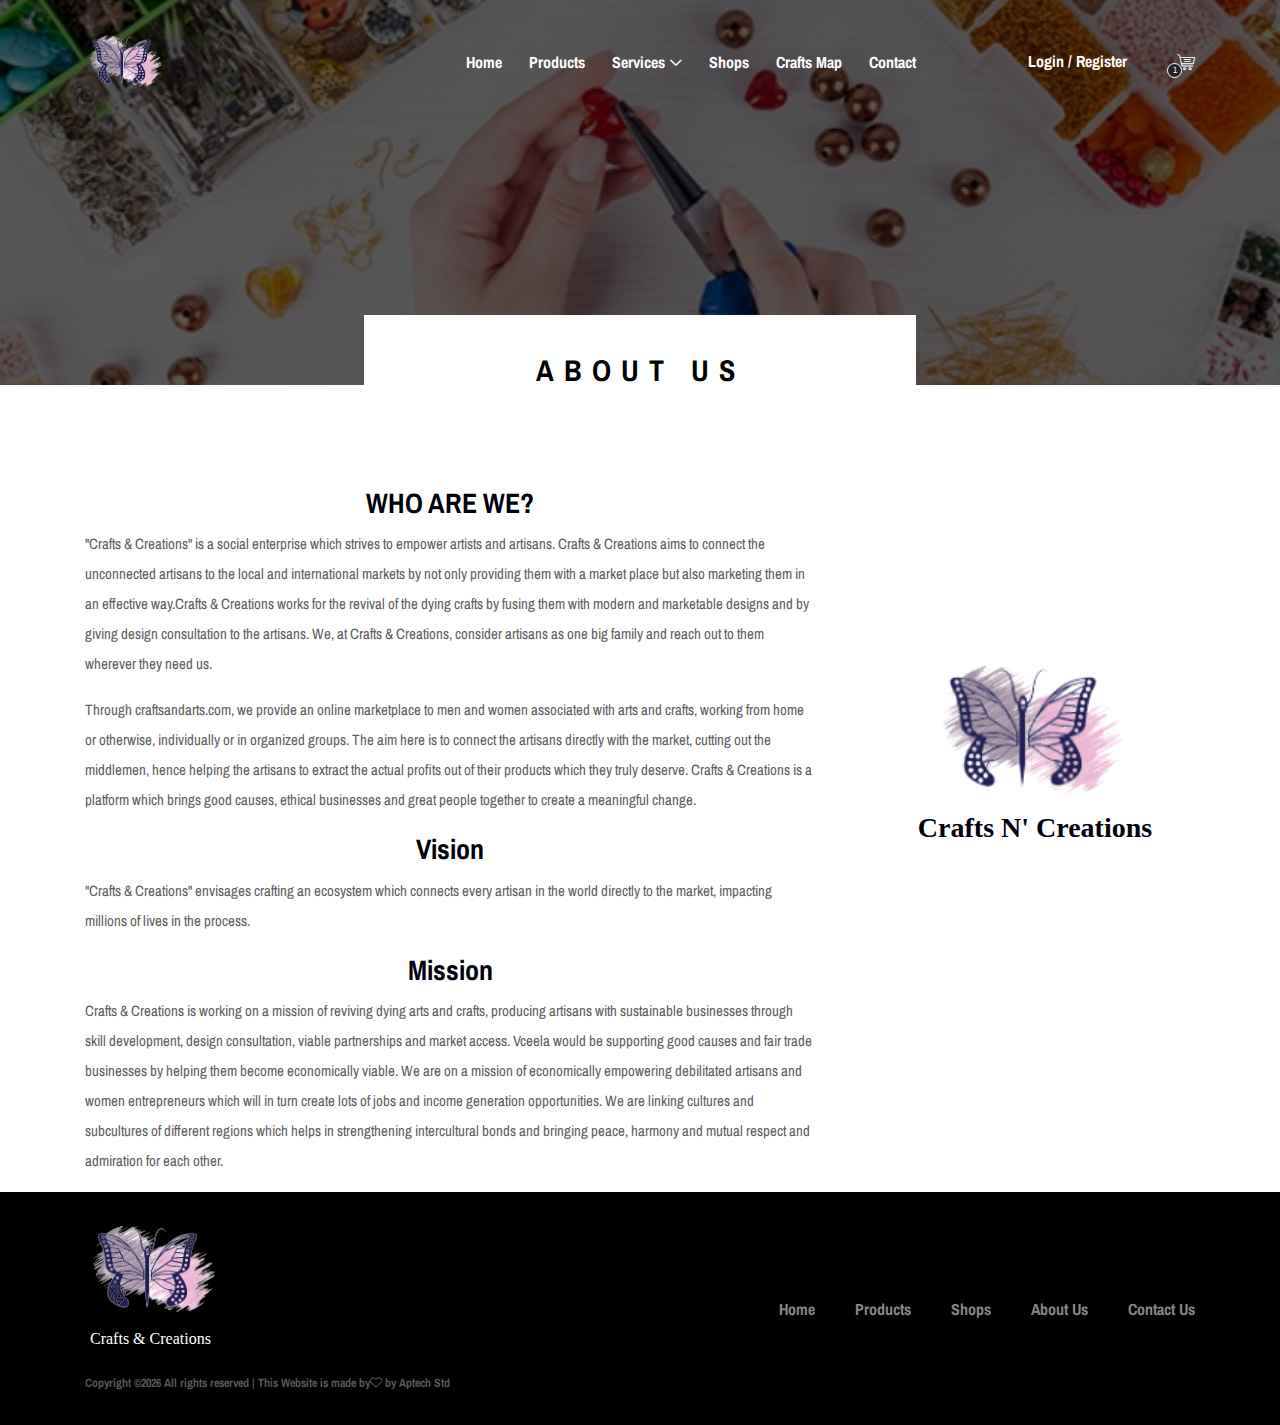
<file: Aboutus.html>
<!DOCTYPE html>
<html lang="en">
    <head>
        <meta charset="UTF-8">
        <meta name="description" content="">
        <meta http-equiv="X-UA-Compatible" content="IE=edge">
        <meta name="viewport" content="width=device-width, initial-scale=1, shrink-to-fit=no">
        <title>About Us</title>
        <link rel="icon" href="img/core-img/favicon.png">
        <link rel="stylesheet" href="style.css">
        <style>
            h3{
              text-align: center;
              color: rgb(1, 1, 11);
            }
           #logo{
            padding-top: 50%;
            padding-left: 30px;
           }
           
        </style>
    </head>

<body>
    <div class="preloader d-flex align-items-center justify-content-center">
        <div class="lds-ellipsis">
            <div></div>
            <div></div>
            <div></div>
            <div></div>
        </div>
    </div>
    <header class="header-area">
        <div class="CraftNCreations-main-menu">
            <div class="classy-nav-container breakpoint-off">
                <div class="container">
                    <nav class="classy-navbar justify-content-between" id="CraftNCreations">

                        <a href="index.html" class="nav-brand"><img src="img/core-img/logo.png" style="height: 60px;"
                             alt=""></a>

                        <div class="classy-navbar-toggler">
                            <span class="navbarToggler"><span></span><span></span><span></span></span>
                        </div>

                        <div class="classy-menu">

                            <div class="classycloseIcon">
                                <div class="cross-wrap"><span class="top"></span><span class="bottom"></span></div>
                            </div>

                            <div class="classynav">
                                <ul>
                                    <li><a href="index.html">Home</a></li>
                                    <li><a href="products.html">Products</a></li>
                                    <li><a href="#">Services</a>
                                        <ul class="dropdown">
                                            <li><a href="index.html">Home</a></li>
                                            <li><a href="products.html">Products</a></li>
                                            <li><a href="shops.html">Shops</a></li>
                                            <li><a href="craftMap.html">Crafts Map</a></li>
                                            <li><a href="contact.html">Contact</a></li>
                                            <li><a href="login.html">Login</a></li>
                                            <li><a href="#">More..</a>
                                                <ul class="dropdown">
                                                    <li><a href="Track.html">Track</a></li>
                                                    <li><a href="faqs.html">FAQs</a></li>
                                                    <li><a href="Aboutus.html">About Us</a></li>
                                                </ul>
                                            </li>
                                        </ul>
                                    </li>
                                    <li><a href="shops.html">Shops</a></li>
                                    <li><a href="craftMap.html">Crafts Map</a></li>
                                    <li><a href="contact.html">Contact</a></li>
                                </ul>

                                <div class="login-register-cart-button d-flex align-items-center">
                                    <div class="login-register-btn mr-50">
                                        <a href="login.html" id="loginBtn">Login / Register</a>
                                    </div>

                                    <div class="cart-btn">
                                        <p><span class="icon-shopping-cart"></span> <span class="quantity">1</span></p>
                                    </div>
                                </div>
                            </div>

                        </div>
                    </nav>
                </div>
            </div>
        </div>
    </header>

    <section class="breadcumb-area bg-img bg-overlay" style="background-image: url(img/bg-img/bg-3.jpg);">
        <div class="bradcumbContent">
            <h2>About Us</h2>
        </div>
    </section>
    
    <section class="contact-area section-padding-100-0">
<div class="container">
    <div class="row">

    <div class="col-12 col-lg-8">
        <div>
        <h3>WHO ARE WE?</h3>
        <p> "Crafts & Creations" is a social enterprise which strives to empower artists and artisans.
            Crafts & Creations aims to connect the unconnected artisans to the local and international
            markets by not only providing them with a market place but also marketing them
            in an effective way.Crafts & Creations works for the revival of the dying crafts by
            fusing them with modern and marketable designs and by giving design consultation
            to the artisans. We, at Crafts & Creations, consider artisans as one big family and reach out
            to them wherever they need us.</p>

        <p> Through craftsandarts.com, we provide an online marketplace to men and women
            associated with arts and crafts, working from home or otherwise,
            individually or in organized groups. The aim here is to connect the
            artisans directly with the market, cutting out the middlemen, hence
            helping the artisans to extract the actual profits out of their products
            which they truly deserve. Crafts  & Creations is a platform which brings good causes,
            ethical businesses and great people together to create a meaningful change.</p>

            <h3>Vision</h3>
            <p>"Crafts & Creations" envisages crafting an ecosystem which connects every artisan in the
                world directly to the market, impacting millions of lives in the process.</p>
                
            <h3>Mission</h3>
             <p>Crafts & Creations is working on a mission of reviving dying arts and crafts, producing
                artisans with sustainable businesses through skill development, design consultation,
                viable partnerships and market access. Vceela would be supporting good causes and 
                fair trade businesses by helping them become economically viable. We are on a mission 
                of economically empowering debilitated artisans and women entrepreneurs which will in
                turn create lots of jobs and income generation opportunities. We are linking cultures and
                subcultures of different regions which helps in strengthening intercultural
                bonds and bringing peace, harmony and mutual respect and admiration for each other.</p>
            </div>

        </div>
    

    <div class="col-12 col-lg-4">
        <div id="logo">
       <img src="img/core-img/logo.png" alt="" style="height: 150px; margin-left:55px">
       <h3 style="font-family: Times New Roman;">Crafts N' Creations</h3>
        </div>
     </div>
   </div>
</div>
</section>


<footer class="footer-area">
    <div class="container">
        <div class="row d-flex flex-wrap align-items-center">
            <div class="col-12 col-md-6">
                <a href="index.html" class="nav-brand"><img src="img/core-img/logo.png"
                     alt="Arts & Creation"></a>
                     <p style="font-family: 'Times New Roman'; font-size: medium; color: white; text-align: left; margin-left: 5px;">Crafts & Creations</p>
<p class="copywrite-text"><a href="#">
Copyright &copy;<script>document.write(new Date().getFullYear());</script> All rights reserved | This Website is made by<i class="fa fa-heart-o" aria-hidden="true"></i> by <a href="#" target="_blank">Aptech Std</a></p>
            </div>

            <div class="col-12 col-md-6">
                <div class="footer-nav">
                    <ul>
                        <li><a href="index.html">Home</a></li>
                        <li><a href="products.html">Products</a></li>
                        <li><a href="shops.html">Shops</a></li>
                        <li><a href="Aboutus.html">About Us</a></li>
                        <li><a href="contact.html">Contact Us</a></li>
                    </ul>
                </div>
            </div>
        </div>
    </div>
</footer>

<script src="js/jquery/jquery-2.2.4.min.js"></script>
<script src="js/bootstrap/popper.min.js"></script>
<script src="js/bootstrap/bootstrap.min.js"></script>
<script src="js/plugins/plugins.js"></script>
<script src="js/active.js"></script>

</body>
</html>
</file>
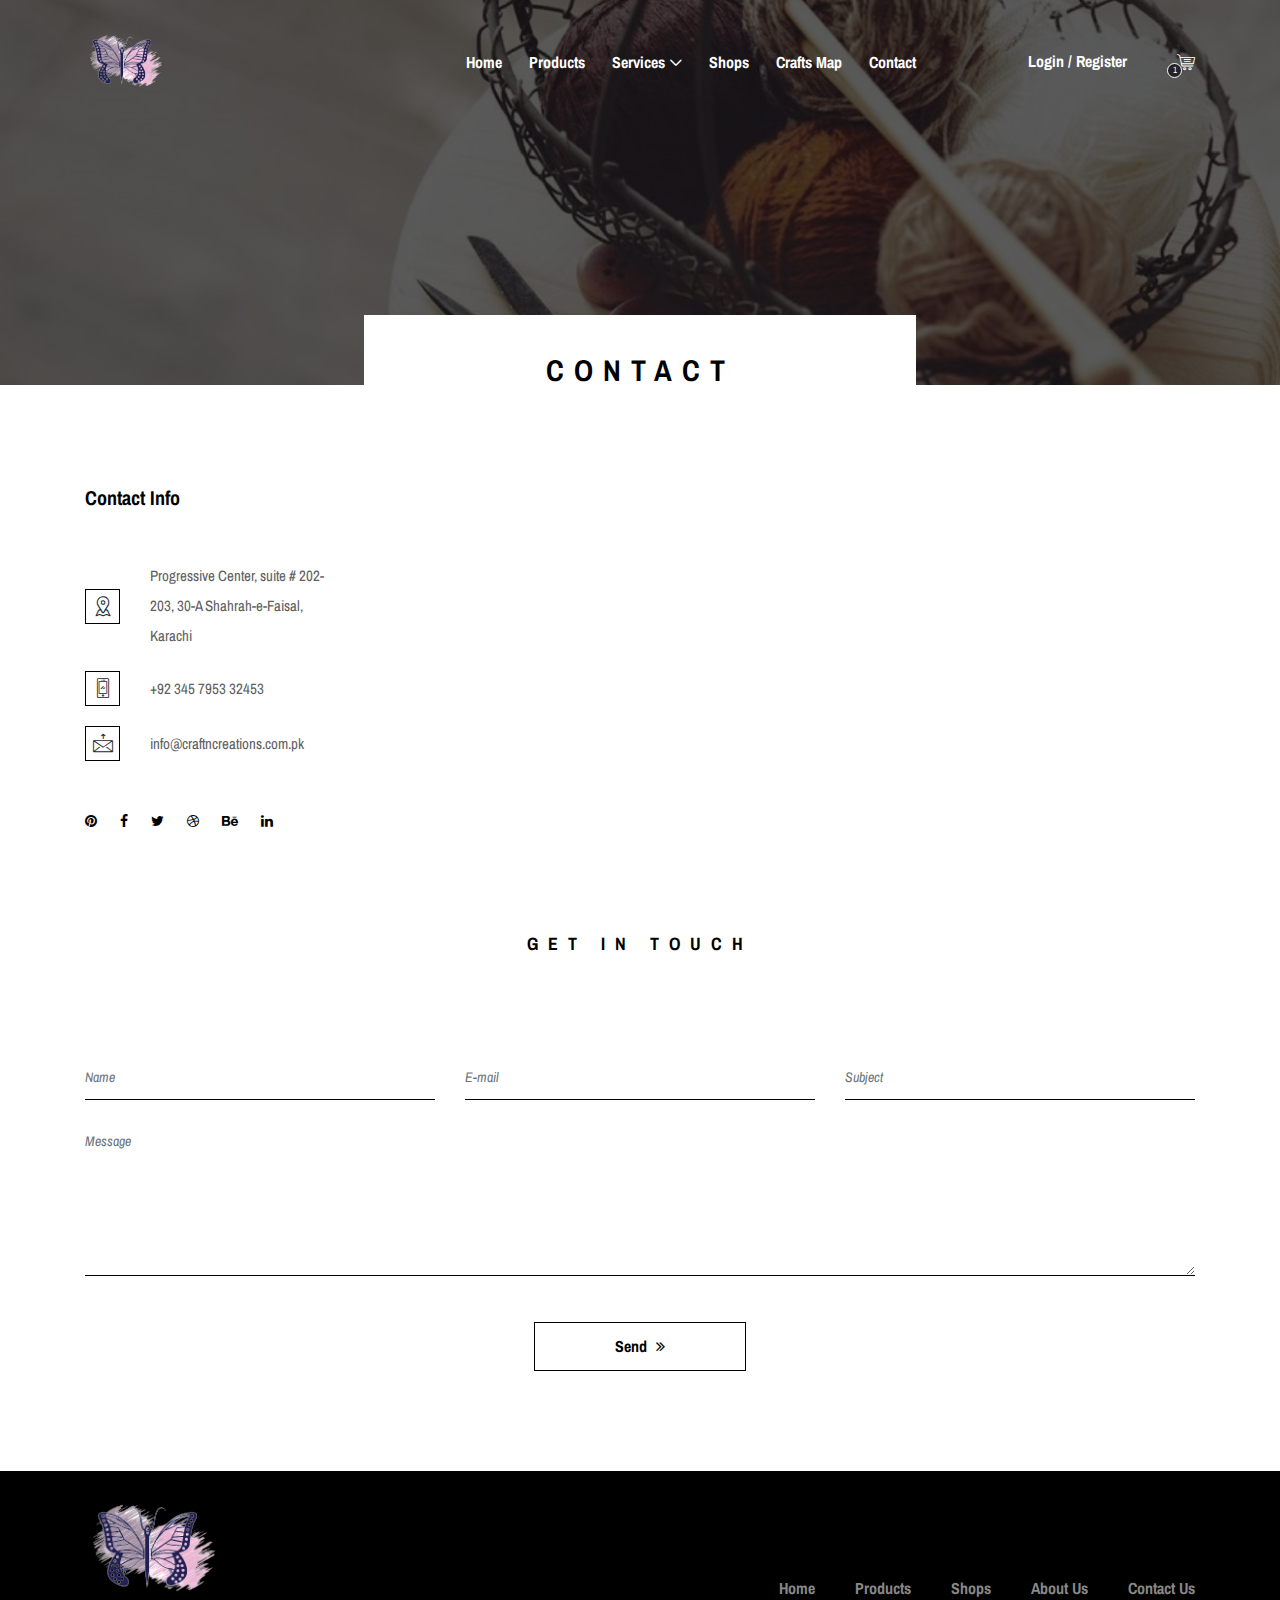
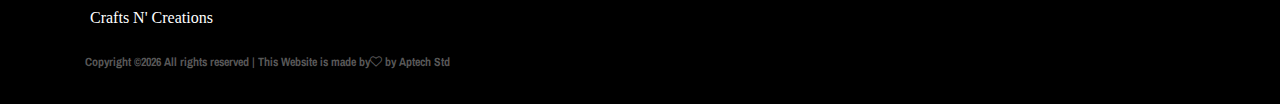
<file: contact.html>
<!DOCTYPE html>
<html lang="en">
<head>
    <meta charset="UTF-8">
    <meta name="description" content="">
    <meta http-equiv="X-UA-Compatible" content="IE=edge">
    <meta name="viewport" content="width=device-width, initial-scale=1, shrink-to-fit=no">
    <title>Contact Us</title>
    <link rel="icon" href="img/core-img/favicon.png">
    <link rel="stylesheet" href="style.css">
    <style>
        #map_canvas{height: 90%; width: 100%}
    </style>
    <script src="http://maps.google.com/maps/api/js?sensor=false"></script>
<script>
    function initialize(){
        var num = new google.maps.LatLng(24.91915,67.09724);
        var myOptions={
            zoom:16,
            center:num,
            mapTypeId:google.maps.MapTypeId.HYBIRD
        };
        var mymap = new google.maps.Map(document.getElementById("map_canvas"), myOptions);
        var marker = new google.maps.Marker({
            position:num,
            map:mymap,
            title:"Aptech"
        });
    }
</script>
</head>

<body onload="initialize()">
    <div class="preloader d-flex align-items-center justify-content-center">
        <div class="lds-ellipsis">
            <div></div>
            <div></div>
            <div></div>
            <div></div>
        </div>
    </div>

    <header class="header-area">
        <div class="CraftNCreations-main-menu">
            <div class="classy-nav-container breakpoint-off">
                <div class="container">
                    <nav class="classy-navbar justify-content-between" id="CraftNCreations">

                        <a href="index.html" class="nav-brand"><img src="img/core-img/logo.png" alt="" style="height: 60px;"></a>

                        <div class="classy-navbar-toggler">
                            <span class="navbarToggler"><span></span><span></span><span></span></span>
                        </div>

                        <div class="classy-menu">

                            <div class="classycloseIcon">
                                <div class="cross-wrap"><span class="top"></span><span class="bottom"></span></div>
                            </div>

                            <div class="classynav">
                                <ul>
                                    <li><a href="index.html">Home</a></li>
                                    <li><a href="products.html">Products</a></li>
                                    <li><a href="#">Services</a>
                                        <ul class="dropdown">
                                            <li><a href="index.html">Home</a></li>
                                            <li><a href="products.html">Products</a></li>
                                            <li><a href="shops.html">Shops</a></li>
                                            <li><a href="craftMap.html">Crafts Map</a></li>
                                            <li><a href="contact.html">Contact</a></li>
                                            <li><a href="login.html">Login</a></li>
                                            <li><a href="#">More..</a>
                                                <ul class="dropdown">
                                                    <li><a href="Track.html">Track</a></li>
                                                    <li><a href="faqs.html">FAQs</a></li>
                                                    <li><a href="Aboutus.html">About Us</a></li>
                                                </ul>
                                            </li>
                                        </ul>
                                    </li>
                                    <li><a href="shops.html">Shops</a></li>
                                    <li><a href="craftMap.html">Crafts Map</a></li>
                                    <li><a href="contact.html">Contact</a></li>
                                </ul>

                                <div class="login-register-cart-button d-flex align-items-center">
                                    <div class="login-register-btn mr-50">
                                        <a href="login.html" id="loginBtn">Login / Register</a>
                                    </div>

                                    <div class="cart-btn">
                                        <p><span class="icon-shopping-cart"></span> <span class="quantity">1</span></p>
                                    </div>
                                </div>
                            </div>

                        </div>
                    </nav>
                </div>
            </div>
        </div>
    </header>

    <section class="breadcumb-area bg-img bg-overlay" style="background-image: url(img/bg-img/breadcumb.jpg);">
        <div class="bradcumbContent">
            <h2>Contact</h2>
        </div>
    </section>

    <section class="contact-area section-padding-100-0">
        <div class="container">
            <div class="row">

                <div class="col-12 col-lg-3">
                    <div class="contact-content mb-100">
                        <div class="contact-title mb-50">
                            <h5>Contact Info</h5>
                        </div>

                        <div class="single-contact-info d-flex align-items-center">
                            <div class="icon mr-30">
                                <span class="icon-placeholder"></span>
                            </div>
                            <p>Progressive Center, suite # 202-203, 30-A Shahrah-e-Faisal, Karachi</p>
                        </div>

                        <div class="single-contact-info d-flex align-items-center">
                            <div class="icon mr-30">
                                <span class="icon-smartphone"></span>
                            </div>
                            <p>+92 345 7953 32453</p>
                        </div>

                        <div class="single-contact-info d-flex align-items-center">
                            <div class="icon mr-30">
                                <span class="icon-mail"></span>
                            </div>
                            <p>info@craftncreations.com.pk</p>
                        </div>

                        <div class="contact-social-info mt-50">
                            <a href="#" data-toggle="tooltip" data-placement="top" title="Pinterest"><i class="fa fa-pinterest" aria-hidden="true"></i></a>
                            <a href="#" data-toggle="tooltip" data-placement="top" title="Facebook"><i class="fa fa-facebook" aria-hidden="true"></i></a>
                            <a href="#" data-toggle="tooltip" data-placement="top" title="Twitter"><i class="fa fa-twitter" aria-hidden="true"></i></a>
                            <a href="#" data-toggle="tooltip" data-placement="top" title="Dribbble"><i class="fa fa-dribbble" aria-hidden="true"></i></a>
                            <a href="#" data-toggle="tooltip" data-placement="top" title="Behance"><i class="fa fa-behance" aria-hidden="true"></i></a>
                            <a href="#" data-toggle="tooltip" data-placement="top" title="Linkedin"><i class="fa fa-linkedin" aria-hidden="true"></i></a>
                        </div>

                    </div>
                </div>

                <div class="col-12 col-lg-9">
                    <div id="map_canvas"></div>
                </div>

            </div>
        </div>
    </section>

    <section class="contact-area section-padding-0-100">
        <div class="container">
            <div class="row">
                <div class="col-12">
                    <div class="section-heading">
                    
                        <h2>Get In Touch</h2>
                    </div>
                </div>
            </div>

            <div class="row">
                <div class="col-12">
                    <div class="contact-form-area">
                        <form action="#" method="post">
                            <div class="row">
                                <div class="col-md-6 col-lg-4">
                                    <div class="form-group">
                                        <input type="text" class="form-control" id="name" placeholder="Name">
                                    </div>
                                </div>
                                <div class="col-md-6 col-lg-4">
                                    <div class="form-group">
                                        <input type="email" class="form-control" id="email" placeholder="E-mail">
                                    </div>
                                </div>
                                <div class="col-lg-4">
                                    <div class="form-group">
                                        <input type="text" class="form-control" id="subject" placeholder="Subject">
                                    </div>
                                </div>
                                <div class="col-12">
                                    <div class="form-group">
                                        <textarea name="message" class="form-control" id="message" cols="30" rows="10" placeholder="Message"></textarea>
                                    </div>
                                </div>
                                <div class="col-12 text-center">
                                    <button class="btn CraftNCreations-btn mt-30" type="submit">Send <i class="fa fa-angle-double-right"></i></button>
                                </div>
                            </div>
                        </form>
                    </div>
                </div>
            </div>
        </div>
    </section>

    <footer class="footer-area">
        <div class="container">
            <div class="row d-flex flex-wrap align-items-center">
                <div class="col-12 col-md-6">
                    <a href="#"><img src="img/core-img/logo.png" alt=""></a>
                    <p style="font-family: 'Times New Roman'; font-size: medium; color: white; text-align: left; margin-left: 5px;">Crafts N' Creations</p>
                    <p class="copywrite-text"><a href="#">
Copyright &copy;<script>document.write(new Date().getFullYear());</script> All rights reserved | This Website is made by<i class="fa fa-heart-o"
 aria-hidden="true"></i> by <a href="#" target="_blank">Aptech Std</a></p>
                </div>

                <div class="col-12 col-md-6">
                    <div class="footer-nav">
                        <ul>
                            <li><a href="index.html">Home</a></li>
                            <li><a href="products.html">Products</a></li>
                            <li><a href="shops.html">Shops</a></li>
                            <li><a href="Aboutus.html">About Us</a></li>
                            <li><a href="contact.html">Contact Us</a></li>
                        </ul>
                    </div>
                </div>
            </div>
        </div>
    </footer>

    <script src="js/jquery/jquery-2.2.4.min.js"></script>
    <script src="js/bootstrap/popper.min.js"></script>
    <script src="js/bootstrap/bootstrap.min.js"></script>
    <script src="js/plugins/plugins.js"></script>
    <script src="js/active.js"></script>
</body>

</html>
</file>
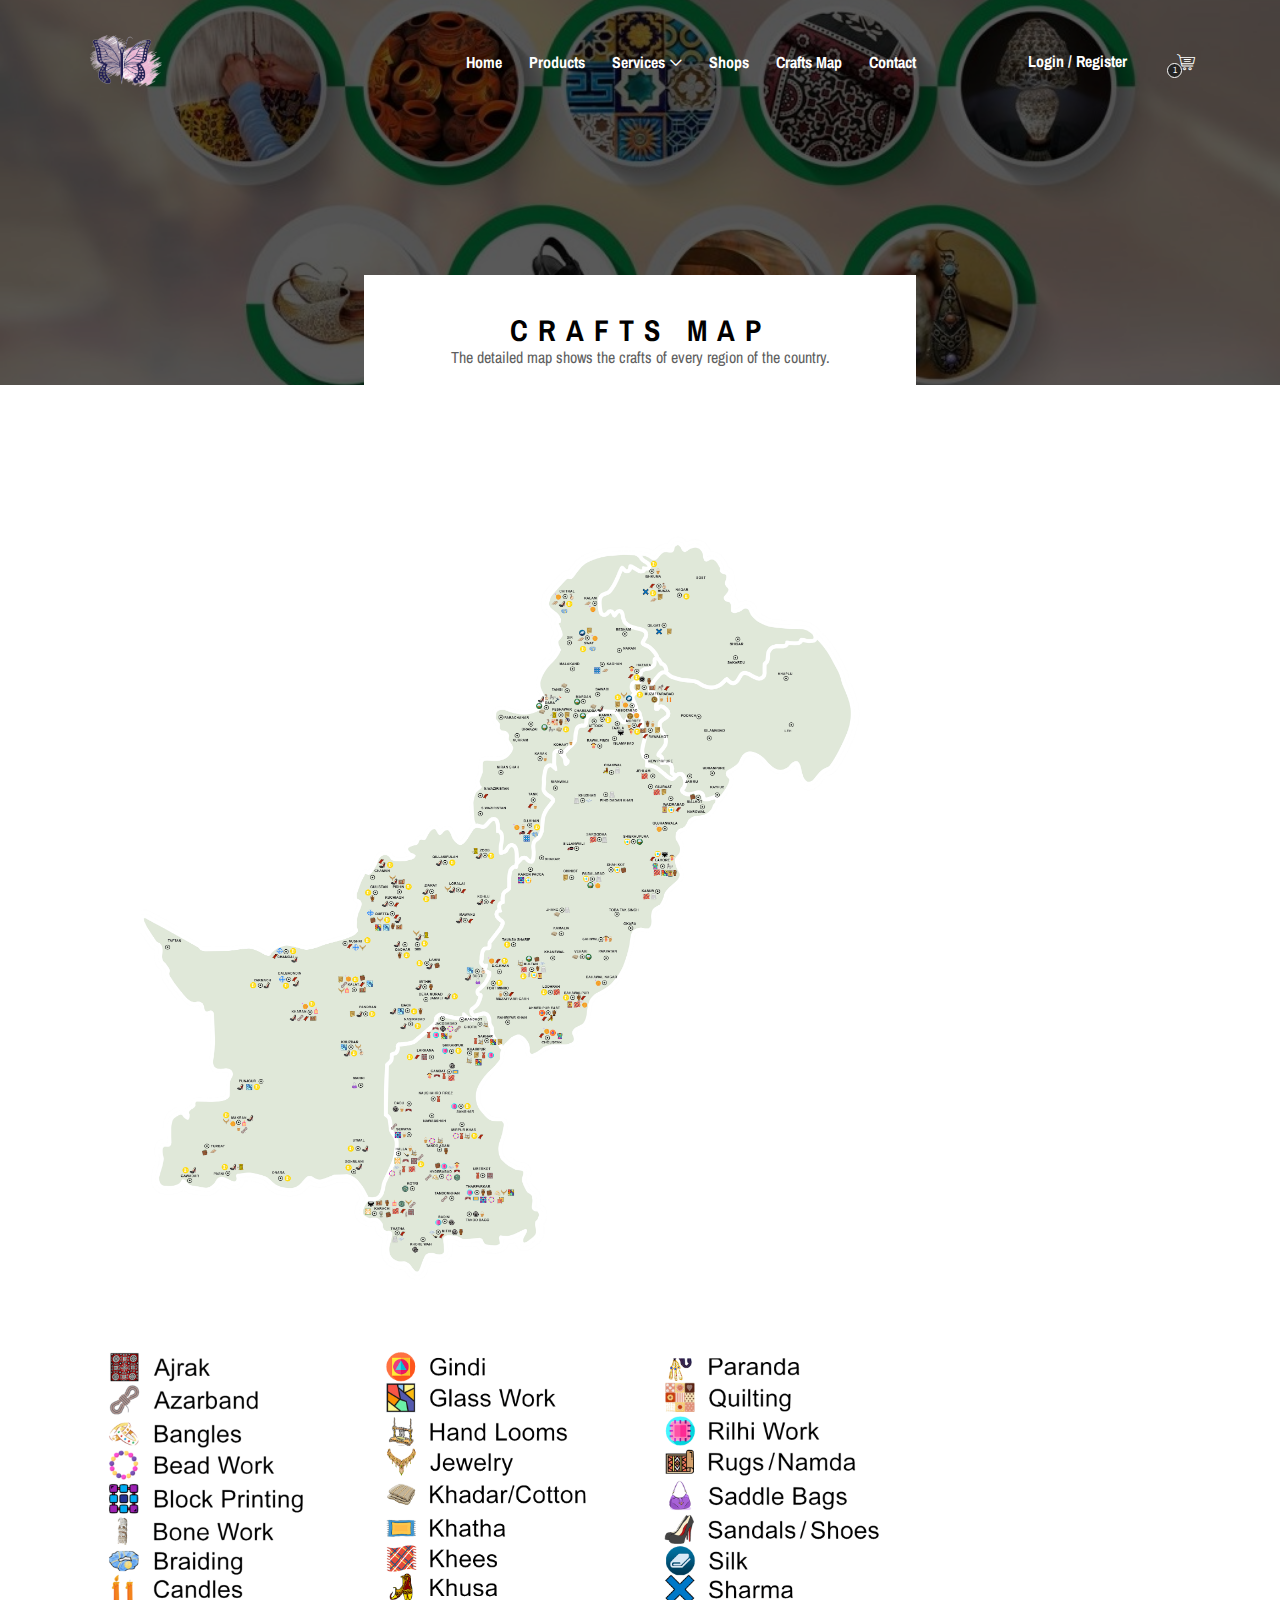
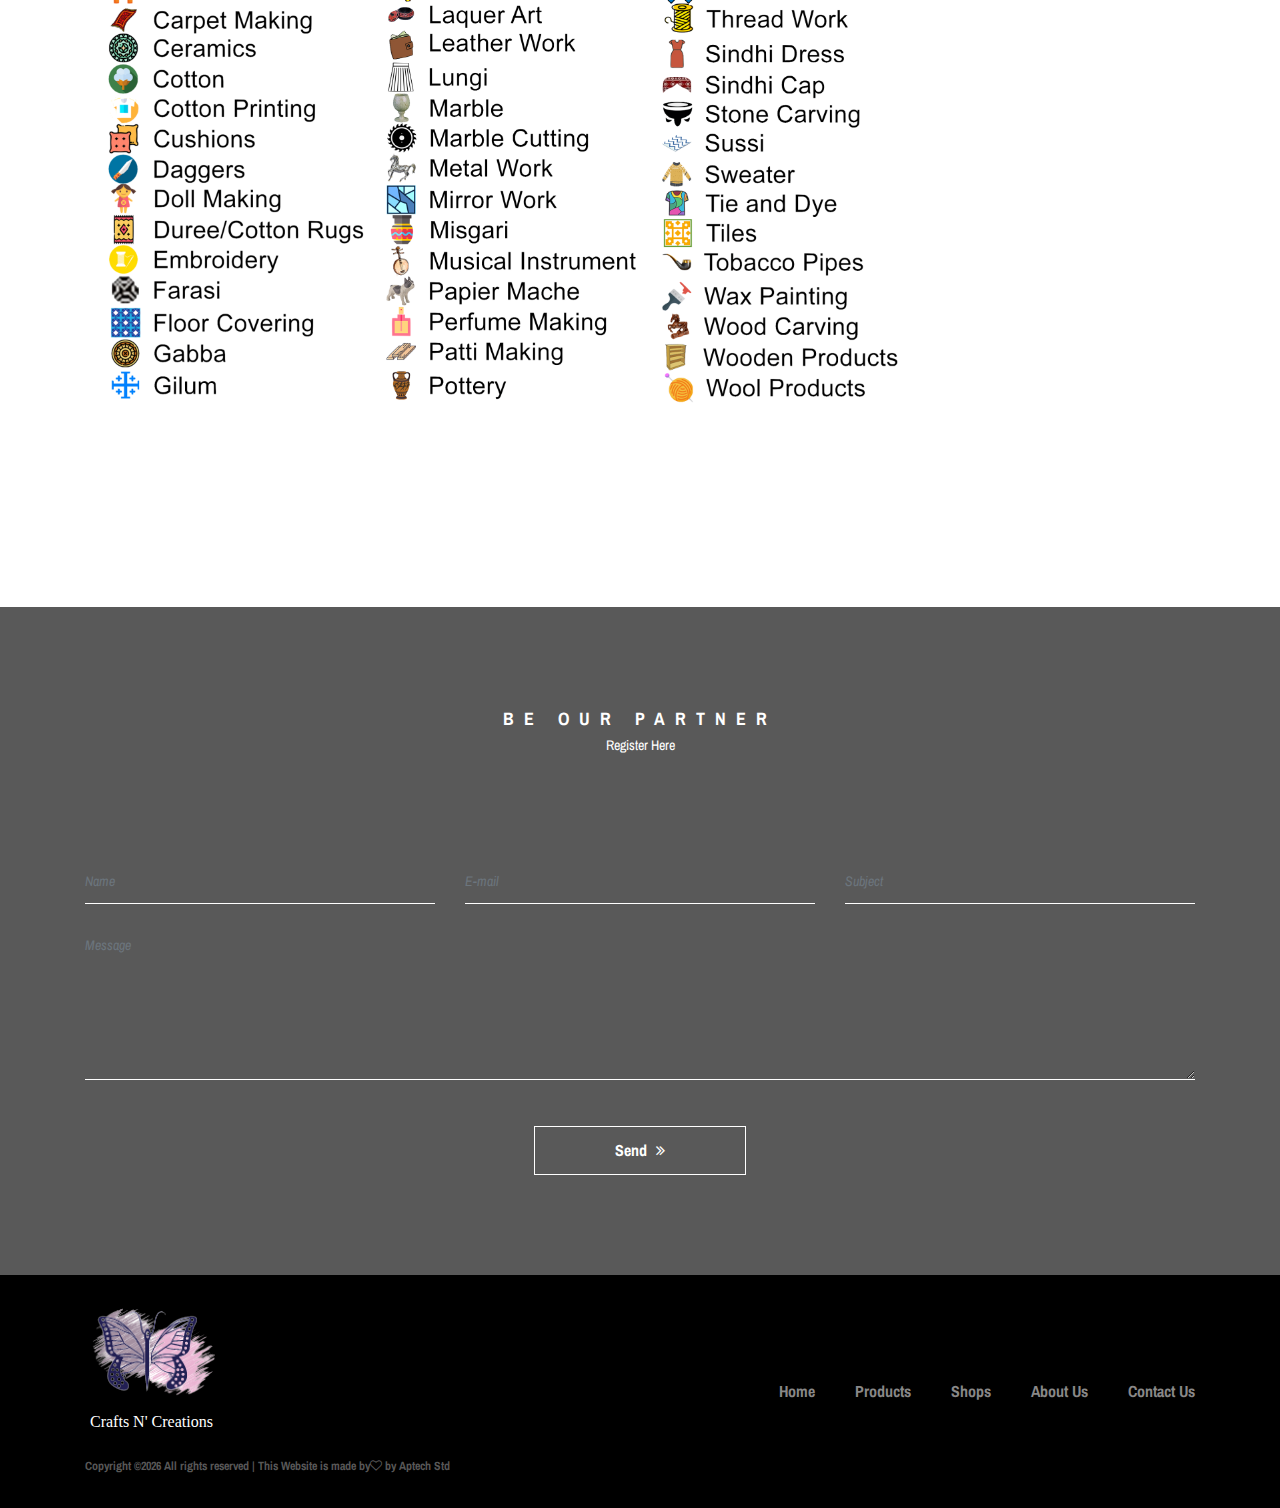
<file: craftMap.html>
<!DOCTYPE html>
<html lang="en">
<head>
    <meta charset="UTF-8">
    <meta name="description" content="">
    <meta http-equiv="X-UA-Compatible" content="IE=edge">
    <meta name="viewport" content="width=device-width, initial-scale=1, shrink-to-fit=no">
    <title>Crafts Map</title>
    <link rel="icon" href="img/core-img/favicon.png">
    <link rel="stylesheet" href="style.css">
</head>
<body>
    <div class="preloader d-flex align-items-center justify-content-center">
        <div class="lds-ellipsis">
            <div></div>
            <div></div>
            <div></div>
            <div></div>
        </div>
    </div>

    <header class="header-area">
        <div class="CraftNCreations-main-menu">
            <div class="classy-nav-container breakpoint-off">
                <div class="container">
                    <nav class="classy-navbar justify-content-between" id="CraftNCreations">

                        <a href="index.html" class="nav-brand"><img src="img/core-img/logo.png" style="height: 60px;"
                             alt=""></a>
                       
                        <div class="classy-navbar-toggler">
                            <span class="navbarToggler"><span></span><span></span><span></span></span>
                        </div>

                        <div class="classy-menu">

                            <div class="classycloseIcon">
                                <div class="cross-wrap"><span class="top"></span><span class="bottom"></span></div>
                            </div>

                            <div class="classynav">
                                <ul>
                                    <li><a href="index.html">Home</a></li>
                                    <li><a href="products.html">Products</a></li>
                                    <li><a href="#">Services</a>
                                        <ul class="dropdown">
                                            <li><a href="index.html">Home</a></li>
                                            <li><a href="products.html">Products</a></li>
                                            <li><a href="shops.html">Shops</a></li>
                                            <li><a href="craftMap.html">Crafts Map</a></li>
                                            <li><a href="contact.html">Contact</a></li>
                                            <li><a href="login.html">Login</a></li>
                                            <li><a href="#">More..</a>
                                                <ul class="dropdown">
                                                    <li><a href="Track.html">Track</a></li>
                                                    <li><a href="faqs.html">FAQs</a></li>
                                                    <li><a href="Aboutus.html">About Us</a></li>
                                                    
                                                </ul>
                                            </li>
                                        </ul>
                                    </li>
                                    <li><a href="shops.html">Shops</a></li>
                                    <li><a href="craftMap.html">Crafts Map</a></li>
                                    <li><a href="contact.html">Contact</a></li>
                                </ul>

                                <div class="login-register-cart-button d-flex align-items-center">
                                    <div class="login-register-btn mr-50">
                                        <a href="login.html" id="loginBtn">Login / Register</a>
                                    </div>

                                    <div class="cart-btn">
                                        <p><span class="icon-shopping-cart"></span> <span class="quantity">1</span></p>
                                    </div>
                                </div>
                            </div>

                        </div>
                    </nav>
                </div>
            </div>
        </div>
    </header>

    <section class="breadcumb-area bg-img bg-overlay" style="background-image: url(img/bg-img/bg-5.jpg);">
        <div class="bradcumbContent">
            <h2>Crafts Map </h2>
            <p>The detailed map shows the crafts of every region of the country.</p>
        </div>
    </section>

    <div class="blog-area section-padding-100">
        <div class="container">
            <div class="row">
                <div class="col-12 col-lg-9">

                    <div class="single-blog-post mb-100 wow fadeInUp" data-wow-delay="100ms">
                        <div class="blog-post-thumb mt-30">
                            <a href="#"><img src="img/bg-img/blog1.jpg" alt=""></a>
                            <a href="#"><img src="img/bg-img/Crafts_Map.png" alt=""></a>
                        </div>
                    </div>
                </div>
            </div>
        </div>
    </div>

    <section class="contact-area section-padding-100 bg-img bg-overlay bg-fixed has-bg-img" style="background-image: url(img/bg-img/bg-2.jpg);">
        <div class="container">
            <div class="row">
                <div class="col-12">
                    <div class="section-heading white">
                        <h2>BE OUR PARTNER</h2>
                        <P style="color: white;">Register Here</P>
                    </div>
                </div>
            </div>

            <div class="row">
                <div class="col-12">
                    <div class="contact-form-area">
                        <form action="#" method="post">
                            <div class="row">
                                <div class="col-lg-4">
                                    <div class="form-group">
                                        <input type="text" class="form-control" id="name" placeholder="Name">
                                    </div>
                                </div>
                                <div class="col-lg-4">
                                    <div class="form-group">
                                        <input type="email" class="form-control" id="email" placeholder="E-mail">
                                    </div>
                                </div>
                                <div class="col-lg-4">
                                    <div class="form-group">
                                        <input type="text" class="form-control" id="subject" placeholder="Subject">
                                    </div>
                                </div>
                                <div class="col-12">
                                    <div class="form-group">
                                        <textarea name="message" class="form-control" id="message" cols="30" rows="10" placeholder="Message"></textarea>
                                    </div>
                                </div>
                                <div class="col-12 text-center">
                                    <button class="btn CraftNCreations-btn mt-30" type="submit">Send <i class="fa fa-angle-double-right"></i></button>
                                </div>
                            </div>
                        </form>
                    </div>
                </div>
            </div>
        </div>
    </section>

    <footer class="footer-area">
        <div class="container">
            <div class="row d-flex flex-wrap align-items-center">
                <div class="col-12 col-md-6">
                    <a href="#"><img src="img/core-img/logo.png" alt=""></a>
                    <p style="font-family: 'Times New Roman'; font-size: medium; color: white; text-align: left; margin-left: 5px;">Crafts N' Creations</p>
                    <p class="copywrite-text"><a href="#">
Copyright &copy;<script>document.write(new Date().getFullYear());</script> All rights reserved | This Website is made by<i class="fa fa-heart-o" aria-hidden="true"></i> by <a href="#" target="_blank">Aptech Std</a>
</p>
                </div>

                <div class="col-12 col-md-6">
                    <div class="footer-nav">
                        <ul>
                            <li><a href="index.html">Home</a></li>
                            <li><a href="products.html">Products</a></li>
                            <li><a href="shops.html">Shops</a></li>
                            <li><a href="Aboutus.html">About Us</a></li>
                            <li><a href="contact.html">Contact Us</a></li>
                        </ul>
                    </div>
                </div>
            </div>
        </div>
    </footer>

    <script src="js/jquery/jquery-2.2.4.min.js"></script>
    <script src="js/bootstrap/popper.min.js"></script>
    <script src="js/bootstrap/bootstrap.min.js"></script>
    <script src="js/plugins/plugins.js"></script>
    <script src="js/active.js"></script>
</body>
</html>
</file>
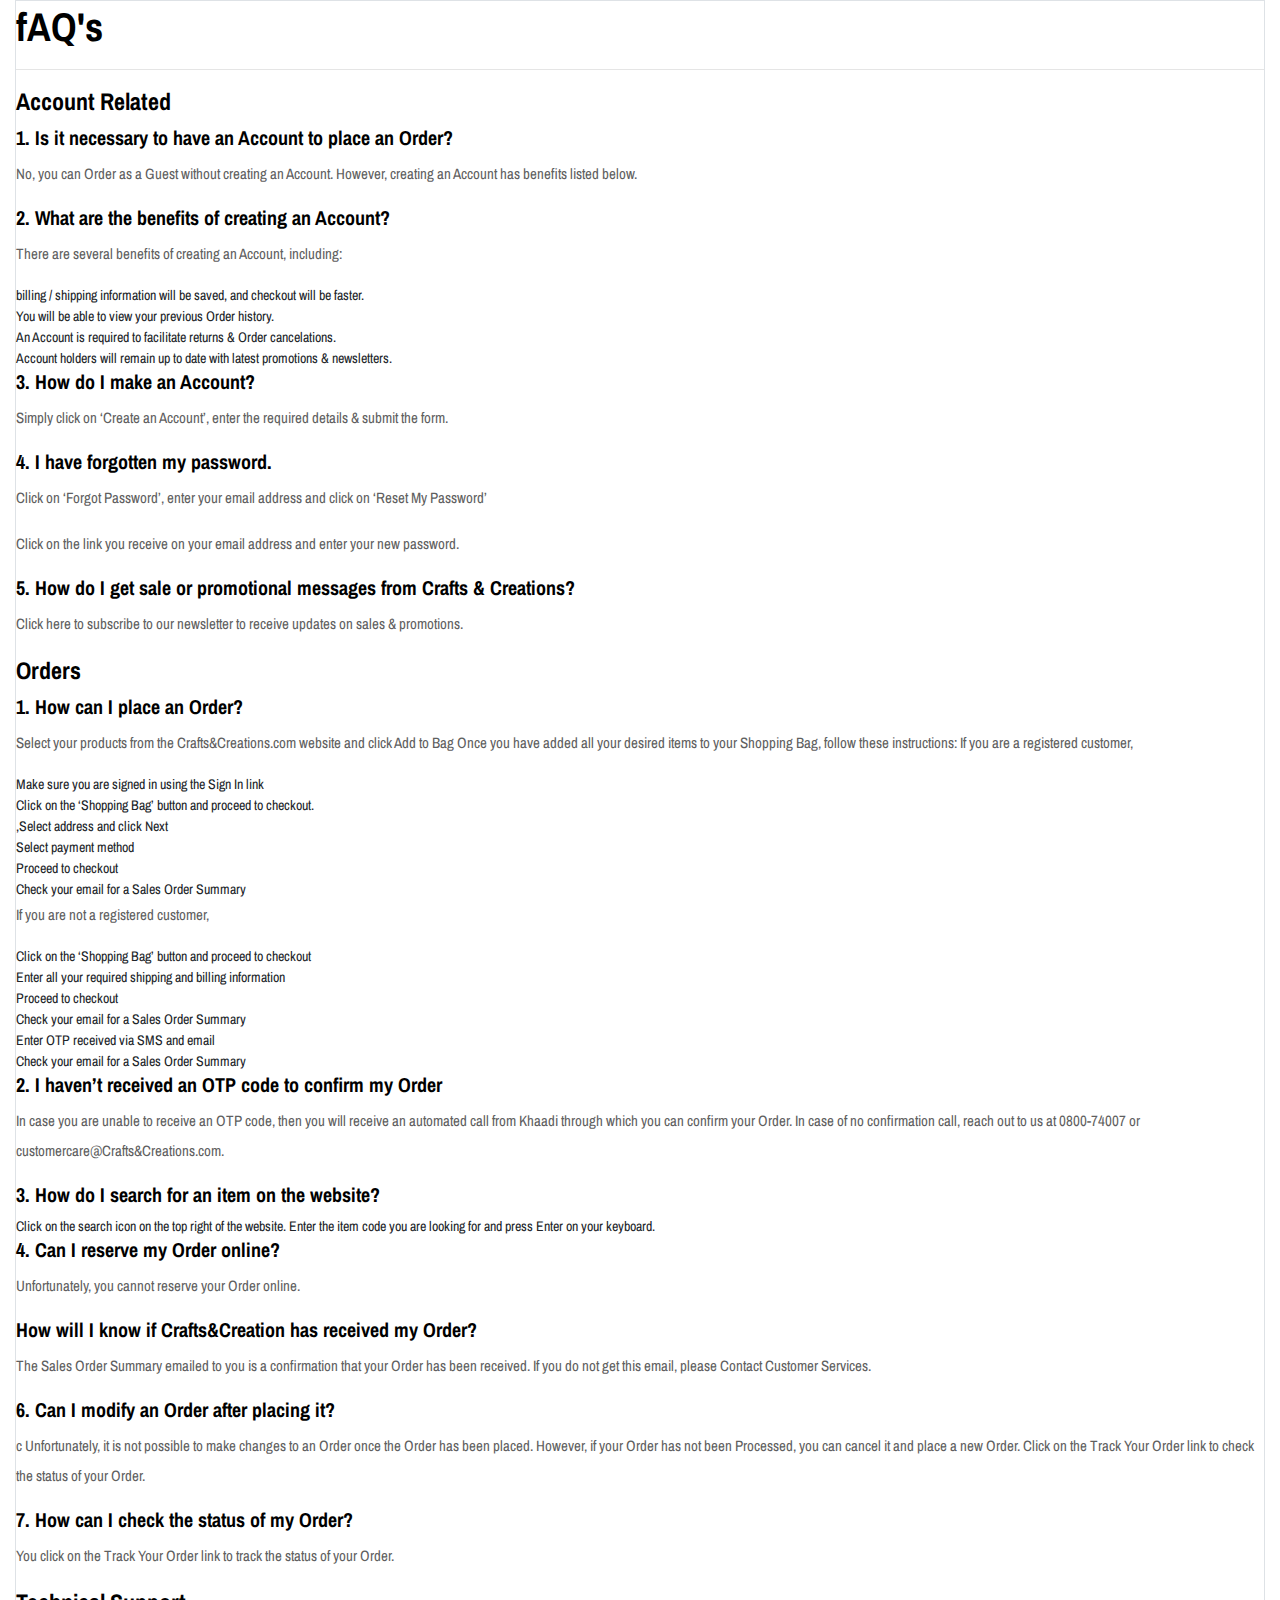
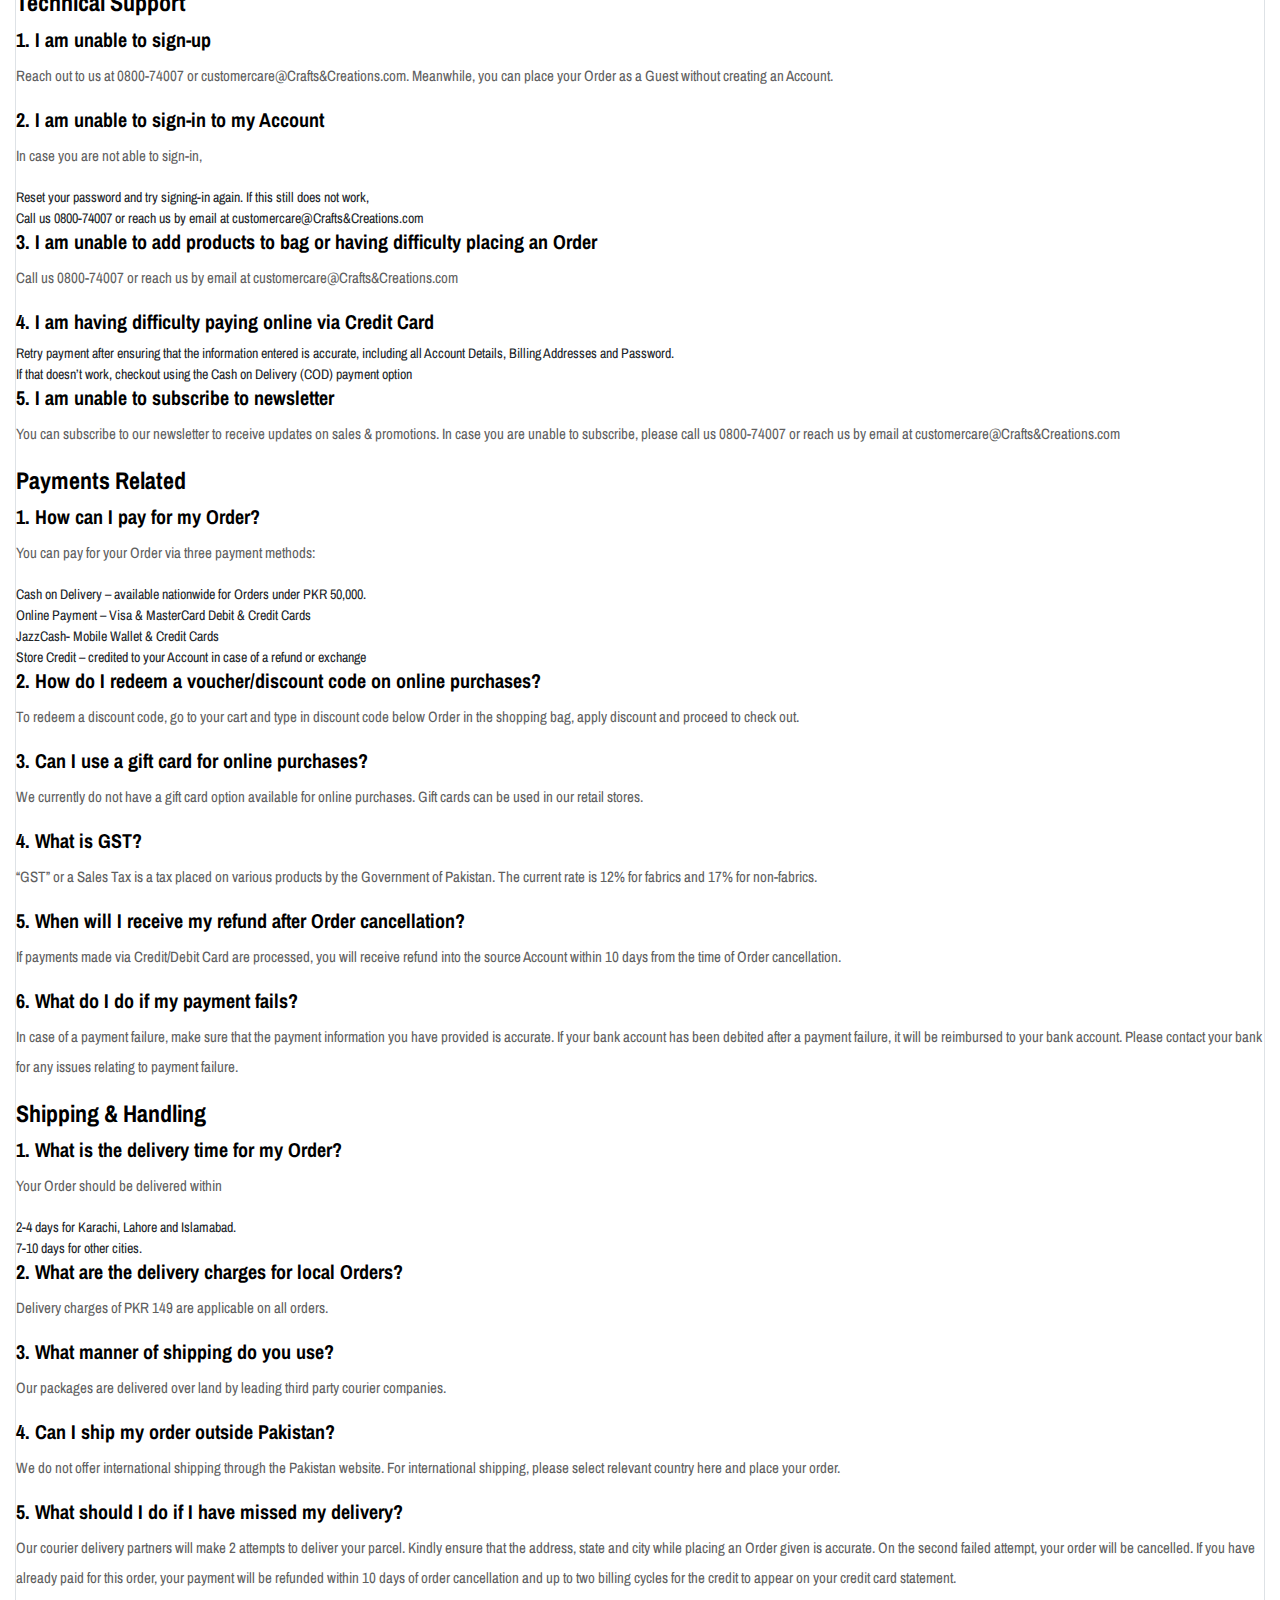
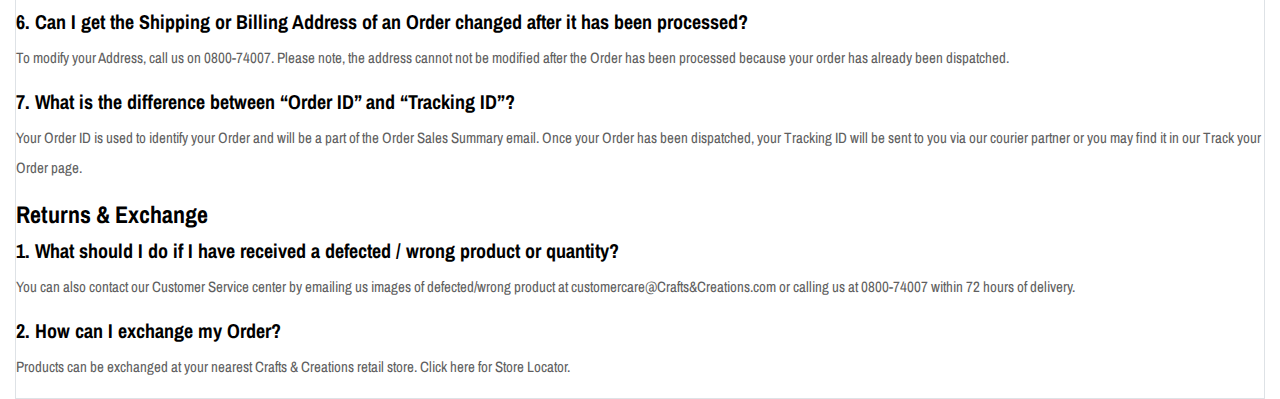
<file: faqs.html>
<!DOCTYPE html>
<html lang="en">
    <head>
        <meta charset="UTF-8">
        <meta name="description" content="">
        <meta http-equiv="X-UA-Compatible" content="IE=edge">
        <meta name="viewport" content="width=device-width, initial-scale=1, shrink-to-fit=no">
        <title>FAQs</title>
        <link rel="icon" href="img/core-img/favicon.png">
        <link rel="stylesheet" href="style.css">
    <style>
        .border{
            border: 10px;
        }
    </style>
    <title>FAQ's</title>
</head>

<body>
    <div class="preloader d-flex align-items-center justify-content-center">
        <div class="lds-ellipsis">
            <div></div>
            <div></div>
            <div></div>
            <div></div>
        </div>
    </div>

    <section class="contact-area">
        <div class="container-fluid">
    <div class="border">
        <h1>fAQ's</h1>
        <hr>

        <h4>Account Related</h4>
        <h5>1. Is it necessary to have an Account to place an Order?</h5>
        <p>No, you can Order as a Guest without creating an Account. However, creating an Account has benefits listed
            below.</p>

        <h5>2. What are the benefits of creating an Account?</h5>
        <p>There are several benefits of creating an Account, including:</p>
        <ol>
            <li> billing / shipping information will be saved, and checkout will be faster.</li>
            <li> You will be able to view your previous Order history.</li>
            <li> An Account is required to facilitate returns & Order cancelations.</li>
            <li>Account holders will remain up to date with latest promotions & newsletters.</li>
        </ol>
        <h5>3. How do I make an Account?</h5>
        <p>Simply click on ‘Create an Account’, enter the required details & submit the form.</p>

        <h5>4. I have forgotten my password.</h5>
        <p>Click on ‘Forgot Password’, enter your email address and click on ‘Reset My Password’</p>
        <p>Click on the link you receive on your email address and enter your new password.</p>

        <h5>5. How do I get sale or promotional messages from Crafts & Creations?</h5>
        <p>Click here to subscribe to our newsletter to receive updates on sales & promotions.</p>


        <h4>Orders</h4>
        <h5>1. How can I place an Order?</h5>
        <p>Select your products from the Crafts&Creations.com website and click Add to Bag
            Once you have added all your desired items to your Shopping Bag, follow these instructions:
            If you are a registered customer,</p>

        <ol>
            <li> Make sure you are signed in using the Sign In link</li>
            <li>Click on the ‘Shopping Bag’ button and proceed to checkout.</li>
            <li>,Select address and click Next</li>
            <li>Select payment method</li>
            <li>Proceed to checkout</li>
            <li>Check your email for a Sales Order Summary</li>
        </ol>
        <p>If you are not a registered customer,</p>
        <ol>
            <li>Click on the ‘Shopping Bag’ button and proceed to checkout</li>
            <li>Enter all your required shipping and billing information</li>
            <li>Proceed to checkout</li>
            <li>Check your email for a Sales Order Summary</li>
            <li> Enter OTP received via SMS and email</li>
            <li>Check your email for a Sales Order Summary</li>
        </ol>
        <h5>2. I haven’t received an OTP code to confirm my Order</h5>
        <p>In case you are unable to receive an OTP code, then you will receive an automated call from Khaadi through
            which you can confirm your Order. In case of no confirmation call, reach out to us at 0800-74007 or
            customercare@Crafts&Creations.com.</p>

        <h5> 3. How do I search for an item on the website?</h5>
        Click on the search icon on the top right of the website.
        Enter the item code you are looking for and press Enter on your keyboard.

        <h5>4. Can I reserve my Order online?</h5>
        <p>Unfortunately, you cannot reserve your Order online.</p>

        <h5> How will I know if Crafts&Creation has received my Order?</h5>
        <p>The Sales Order Summary emailed to you is a confirmation that your Order has been received. If you do not get
            this email, please Contact Customer Services.

        <h5> 6. Can I modify an Order after placing it?</h5>
        <p>c Unfortunately, it is not possible to make changes to an Order once the Order has been placed. However, if
            your Order has not been Processed, you can cancel it and place a new Order. Click on the Track Your Order
            link to check the status of your Order.</p>


        <h5> 7. How can I check the status of my Order?</h5>
        <p>You click on the Track Your Order link to track the status of your Order.</p>


        <h4>Technical Support</h4>
        <h5>1. I am unable to sign-up</h5>
        <p>Reach out to us at 0800-74007 or customercare@Crafts&Creations.com. Meanwhile, you can place your Order as a Guest
            without creating an Account.</p>

        <h5>2. I am unable to sign-in to my Account</h5>
        <p>In case you are not able to sign-in,</p>
        <ol>
        <li>Reset your password and try signing-in again. If this still does not work,</li>
        <li> Call us 0800-74007 or reach us by email at customercare@Crafts&Creations.com</li>
       </ol>

        <h5>3. I am unable to add products to bag or having difficulty placing an Order</h5>
        <p>Call us 0800-74007 or reach us by email at customercare@Crafts&Creations.com</p>
        <h5>4. I am having difficulty paying online via Credit Card</h5>
        <ol>
        <li>Retry payment after ensuring that the information entered is accurate, including all Account Details, Billing
        Addresses and Password.</li>
       <li>If that doesn’t work, checkout using the Cash on Delivery (COD) payment option</li>
       </ol>
        <h5>5. I am unable to subscribe to newsletter</h5>
        <p>You can subscribe to our newsletter to receive updates on sales & promotions. In case you are unable to
        subscribe, please call us 0800-74007 or reach us by email at customercare@Crafts&Creations.com</p>


        <h4>Payments Related</h4>
       <h5>1. How can I pay for my Order?</h5>
        <p>You can pay for your Order via three payment methods:</p>
<ol>
       <li> Cash on Delivery – available nationwide for Orders under PKR 50,000.</li>
       <li> Online Payment – Visa & MasterCard Debit & Credit Cards</li>
        <li>JazzCash- Mobile Wallet & Credit Cards</li>
        <li>Store Credit – credited to your Account in case of a refund or exchange</li>
</ol>
        <h5>2. How do I redeem a voucher/discount code on online purchases?</h5>
        <p>To redeem a discount code, go to your cart and type in discount code below Order in the shopping bag, apply
        discount and proceed to check out.</p>

        <h5>3. Can I use a gift card for online purchases?</h5>
        <p>We currently do not have a gift card option available for online purchases. Gift cards can be used in our
            retail stores.</p>

        <h5>4. What is GST?</h5>
       <p> “GST” or a Sales Tax is a tax placed on various products by the Government of Pakistan. The current rate is 12%
        for fabrics and 17% for non-fabrics.</p>

        <h5>5. When will I receive my refund after Order cancellation?</h5>
        <p>If payments made via Credit/Debit Card are processed, you will receive refund into the source Account within 10
        days from the time of Order cancellation.</p>

        <h5> 6. What do I do if my payment fails?</h5>
        <p>In case of a payment failure, make sure that the payment information you have provided is accurate. If your bank
        account has been debited after a payment failure, it will be reimbursed to your bank account. Please contact
        your bank for any issues relating to payment failure.</p>


        <h4>Shipping & Handling</h4>
        <h5>1. What is the delivery time for my Order?</h5>
        <p>Your Order should be delivered within</p>
        <ol>
        <li>2-4 days for Karachi, Lahore and Islamabad.</li>
        <li>7-10 days for other cities.</li>
        </ol>

        <h5>2. What are the delivery charges for local Orders?</h5>
        <p>Delivery charges of PKR 149 are applicable on all orders.</p>

        <h5>3. What manner of shipping do you use?</h5>
        <p>Our packages are delivered over land by leading third party courier companies.</p>

        <h5>4. Can I ship my order outside Pakistan?</h5>
        <p>We do not offer international shipping through the Pakistan website. For international shipping, please select
        relevant country here and place your order.</p>

        <h5>5. What should I do if I have missed my delivery?</h5>
        <p>Our courier delivery partners will make 2 attempts to deliver your parcel. Kindly ensure that the address, state
        and city while placing an Order given is accurate. On the second failed attempt, your order will be cancelled.
        If you have already paid for this order, your payment will be refunded within 10 days of order cancellation and
        up to two billing cycles for the credit to appear on your credit card statement.</p>

        <h5>6. Can I get the Shipping or Billing Address of an Order changed after it has been processed?</h5>
            <p>To modify your Address, call us on 0800-74007. Please note, the address cannot not be modified after the
            Order has been processed because your order has already been dispatched.</p>

            <h5>7. What is the difference between “Order ID” and “Tracking ID”?</h5>
            <p>Your Order ID is used to identify your Order and will be a part of the Order Sales Summary email. Once your
            Order has been dispatched, your Tracking ID will be sent to you via our courier partner or you may find it
            in our Track your Order page.</p>

            <h4>Returns & Exchange</h4>

            <h5>1. What should I do if I have received a defected / wrong product or quantity?</h5>
            <p>You can also contact our Customer Service center by emailing us images of defected/wrong product at
            customercare@Crafts&Creations.com or calling us at 0800-74007 within 72 hours of delivery.</p>

            <h5>2. How can I exchange my Order?</h5>
            <p>Products can be exchanged at your nearest Crafts & Creations retail store. Click here for Store Locator.</p>

</div>
</div>
    </div>

<script src="js/jquery/jquery-2.2.4.min.js"></script>
<script src="js/bootstrap/popper.min.js"></script>
<script src="js/bootstrap/bootstrap.min.js"></script>
<script src="js/plugins/plugins.js"></script>
<script src="js/active.js"></script>

</body>
</html>
</file>
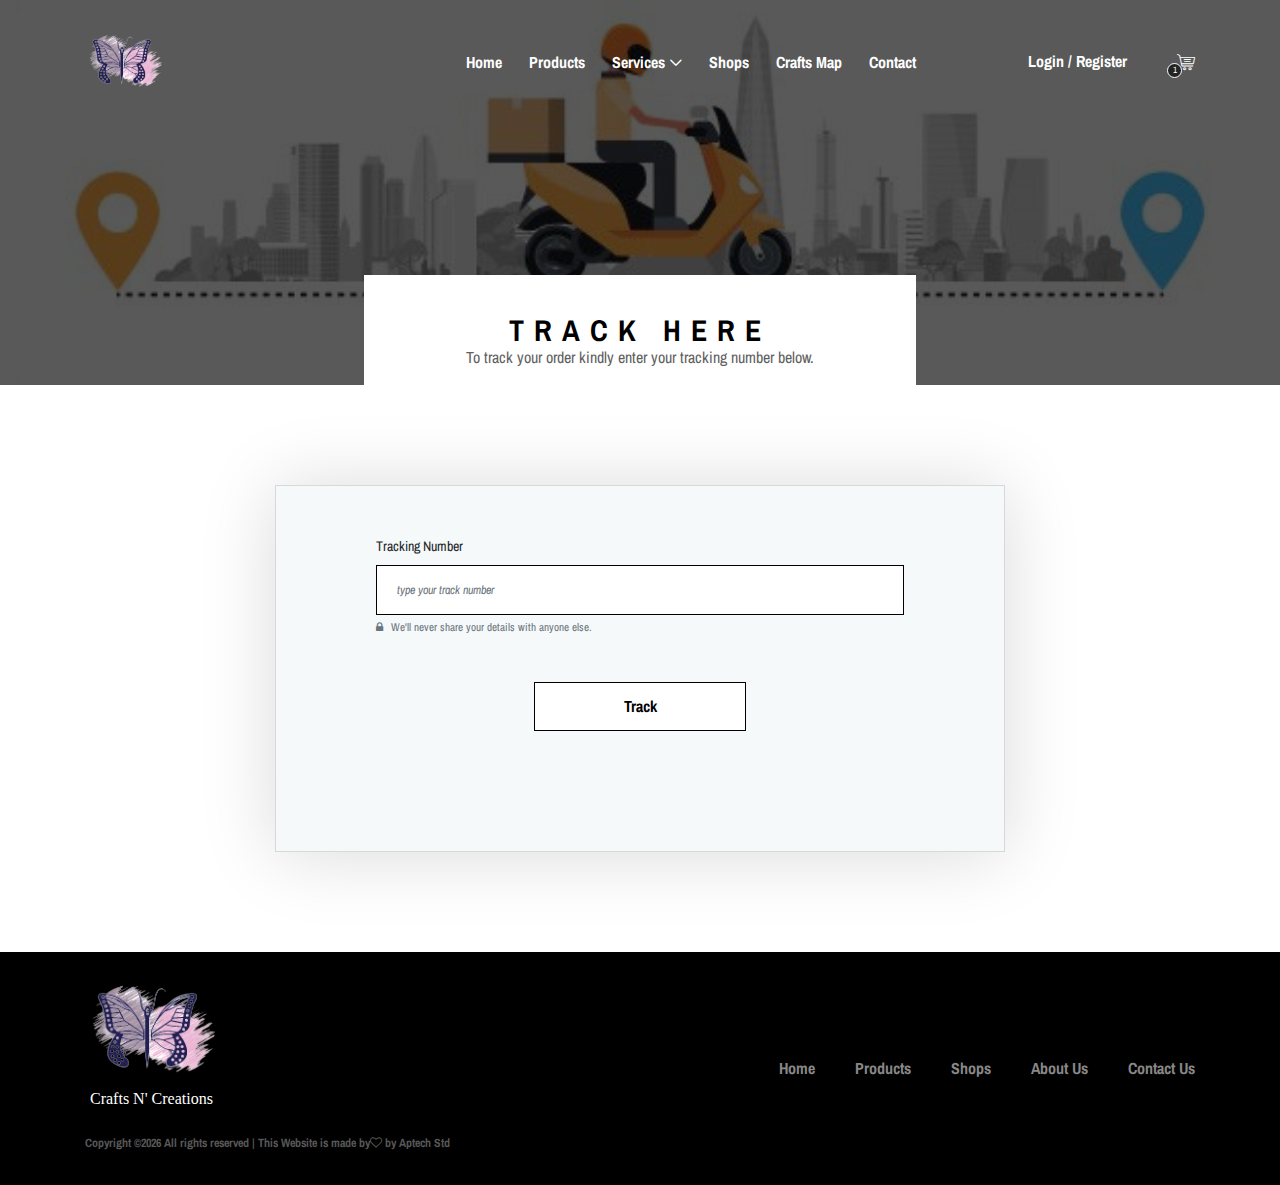
<file: Track.html>
<!DOCTYPE html>
<html lang="en">
<head>
    <head>
        <meta charset="UTF-8">
        <meta name="description" content="">
        <meta http-equiv="X-UA-Compatible" content="IE=edge">
        <meta name="viewport" content="width=device-width, initial-scale=1, shrink-to-fit=no">
        <title>Track your order</title>
        <link rel="icon" href="img/core-img/favicon.png">
        <link rel="stylesheet" href="style.css">
        <style>
 
.form{
    text-align: center;
    font-size: 30px;
    font-family: 'Times New Roman', Times, serif;
}
.form input{
    border: solid black;
    height: 60px;
    border-radius: 5px;
    padding: 5px;
}
        </style>

        <script>
            function myfun(){
              alert("Your Order is on the way");
            }
        </script>
</head>
<body>
    <div class="preloader d-flex align-items-center justify-content-center">
        <div class="lds-ellipsis">
            <div></div>
            <div></div>
            <div></div>
            <div></div>
        </div>
    </div>
    <header class="header-area">
        <div class="CraftNCreations-main-menu">
            <div class="classy-nav-container breakpoint-off">
                <div class="container">
                    <nav class="classy-navbar justify-content-between" id="CraftNCreations">

                        <a href="index.html" class="nav-brand"><img src="img/core-img/logo.png" style="height: 60px;"
                             alt=""></a>

                        <div class="classy-navbar-toggler">
                            <span class="navbarToggler"><span></span><span></span><span></span></span>
                        </div>

                        <div class="classy-menu">

                            <div class="classycloseIcon">
                                <div class="cross-wrap"><span class="top"></span><span class="bottom"></span></div>
                            </div>

                            <div class="classynav">
                                <ul>
                                    <li><a href="index.html">Home</a></li>
                                    <li><a href="products.html">Products</a></li>
                                    <li><a href="#">Services</a>
                                        <ul class="dropdown">
                                            <li><a href="index.html">Home</a></li>
                                            <li><a href="products.html">Products</a></li>
                                            <li><a href="shops.html">Shops</a></li>
                                            <li><a href="craftMap.html">Crafts Map</a></li>
                                            <li><a href="contact.html">Contact</a></li>
                                            <li><a href="login.html">Login</a></li>
                                            <li><a href="#">More..</a>
                                                <ul class="dropdown">
                                                    <li><a href="Track.html">Track</a></li>
                                                    <li><a href="faqs.html">FAQs</a></li>
                                                    <li><a href="Aboutus.html">About Us</a></li>
                                                </ul>
                                            </li>
                                        </ul>
                                    </li>
                                    <li><a href="shops.html">Shops</a></li>
                                    <li><a href="craftMap.html">Crafts Map</a></li>
                                    <li><a href="contact.html">Contact</a></li>
                                </ul>

                                <div class="login-register-cart-button d-flex align-items-center">
                                    <div class="login-register-btn mr-50">
                                        <a href="login.html" id="loginBtn">Login / Register</a>
                                    </div>

                                    <div class="cart-btn">
                                        <p><span class="icon-shopping-cart"></span> <span class="quantity">1</span></p>
                                    </div>
                                </div>
                            </div>

                        </div>
                    </nav>
                </div>
            </div>
        </div>
    </header>

    <section class="breadcumb-area bg-img bg-overlay" style="background-image: url(img/bg-img/bg-8.jpg);">
        <div class="bradcumbContent">
            <h2>Track Here</h2>
             <p>To track your order kindly enter your tracking number below.</p>
        </div>
    </section>

    <section class="login-area section-padding-100">
        <div class="container">
            <div class="row justify-content-center">
                <div class="col-12 col-lg-8">
                    <div class="login-content">
                        <div class="login-form">
                            <form action="#" method="post">
                                <div class="form-group">
                                    <label for="exampleInputEmail1">Tracking Number</label>
                                    <input type="form" class="form-control" id="exampleInputEmail1" aria-describedby="emailHelp" placeholder="type your track number">
                                    <small id="emailHelp" class="form-text text-muted"><i class="fa fa-lock mr-2"></i>We'll never share your details with anyone else.</small>
                                </div>
                                <button type="submit" class="btn CraftNCreations-btn mt-30 mb-70" onclick="myfun()">Track</button>
                            </form>
                        </div>
                    </div>
                </div>
            </div>
        </div>
    </section>


<footer class="footer-area">
    <div class="container">
        <div class="row d-flex flex-wrap align-items-center">
            <div class="col-12 col-md-6">
                <a href="index.html" class="nav-brand"><img src="img/core-img/logo.png"
                     alt="Arts & Creation"></a>
                     <p style="font-family: 'Times New Roman'; font-size: medium; color: white; text-align: left; margin-left: 5px;">Crafts N' Creations</p>
<p class="copywrite-text"><a href="#">
Copyright &copy;<script>document.write(new Date().getFullYear());</script> All rights reserved | This Website is made by<i class="fa fa-heart-o" aria-hidden="true"></i> by <a href="#" target="_blank">Aptech Std</a></p>
            </div>

            <div class="col-12 col-md-6">
                <div class="footer-nav">
                    <ul>
                        <li><a href="index.html">Home</a></li>
                        <li><a href="products.html">Products</a></li>
                        <li><a href="shops.html">Shops</a></li>
                        <li><a href="Aboutus.html">About Us</a></li>
                        <li><a href="contact.html">Contact Us</a></li>
                    </ul>
                </div>
            </div>
        </div>
    </div>
</footer>

<script src="js/jquery/jquery-2.2.4.min.js"></script>
<script src="js/bootstrap/popper.min.js"></script>
<script src="js/bootstrap/bootstrap.min.js"></script>
<script src="js/plugins/plugins.js"></script>
<script src="js/active.js"></script>
</body>
</html>
</file>
<file: style.css>
/* [Master Stylesheet - v1.0] */
/* :: 1.0 Import Fonts */
@import url("https://fonts.googleapis.com/css?family=Archivo+Narrow:400,400i,500,500i,600,600i,700,700i");
/* :: 2.0 Import All CSS */
@import url(css/bootstrap.min.css);
@import url(css/classy-nav.css);
@import url(css/owl.carousel.min.css);
@import url(css/animate.css);
@import url(css/magnific-popup.css);
@import url(css/font-awesome.min.css);
@import url(css/audioplayer.css);
@import url(css/one-music-icon.css);
/* :: 3.0 Base CSS */
* {
  margin: 0;
  padding: 0; }

body {
  font-family: "Archivo Narrow", sans-serif;
  font-size: 14px; }

h1,
h2,
h3,
h4,
h5,
h6 {
  font-family: "Archivo Narrow", sans-serif;
  color: #000000;
  line-height: 1.3;
  font-weight: 700; }

p {
  font-family: "Archivo Narrow", sans-serif;
  color: #5f5f5f;
  font-size: 15px;
  line-height: 2;
  font-weight: 400; }

a,
a:hover,
a:focus {
  -webkit-transition-duration: 500ms;
  transition-duration: 500ms;
  text-decoration: none;
  outline: 0 solid transparent;
  color: #000000;
  font-weight: 700;
  font-size: 16px;
  font-family: "Archivo Narrow", sans-serif; }

ul,
ol {
  margin: 0; }
  ul li,
  ol li {
    list-style: none; }

img {
  height: auto;
  max-width: 100%; }

/* :: 3.1.0 Spacing */
.mt-15 {
  margin-top: 15px !important; }

.mt-30 {
  margin-top: 30px !important; }

.mt-50 {
  margin-top: 50px !important; }

.mt-70 {
  margin-top: 70px !important; }

.mt-100 {
  margin-top: 100px !important; }

.mb-15 {
  margin-bottom: 15px !important; }

.mb-30 {
  margin-bottom: 30px !important; }

.mb-50 {
  margin-bottom: 50px !important; }

.mb-70 {
  margin-bottom: 70px !important; }

.mb-100 {
  margin-bottom: 100px !important; }

.ml-15 {
  margin-left: 15px !important; }

.ml-30 {
  margin-left: 30px !important; }

.ml-50 {
  margin-left: 50px !important; }

.mr-15 {
  margin-right: 15px !important; }

.mr-30 {
  margin-right: 30px !important; }

.mr-50 {
  margin-right: 50px !important; }

/* :: 3.2.0 Height */
.height-400 {
  height: 400px !important; }

.height-500 {
  height: 500px !important; }

.height-600 {
  height: 600px !important; }

.height-700 {
  height: 700px !important; }

.height-800 {
  height: 800px !important; }

/* :: 3.3.0 Section Padding */
.section-padding-100 {
  padding-top: 100px;
  padding-bottom: 100px; }

.section-padding-100-0 {
  padding-top: 100px;
  padding-bottom: 0; }

.section-padding-0-100 {
  padding-top: 0;
  padding-bottom: 100px; }

.section-padding-100-70 {
  padding-top: 100px;
  padding-bottom: 70px; }

/* :: 3.4.0 Section Heading */
.section-heading {
  position: relative;
  z-index: 1;
  margin-bottom: 100px;
  text-align: center; }
  .section-heading p {
    color: #5f5f5f;
    font-size: 14px;
    margin-bottom: 5px; }
  .section-heading h2 {
    font-size: 18px;
    text-transform: uppercase;
    letter-spacing: 10px;
    margin-bottom: 0; }
    @media only screen and (max-width: 767px) {
      .section-heading h2 {
        letter-spacing: 5px; } }
  .section-heading.white h2 {
    color: #fff; }
  .section-heading.style-2 p {
    font-size: 16px; }
  .section-heading.style-2 h2 {
    font-size: 30px; }
    @media only screen and (max-width: 767px) {
      .section-heading.style-2 h2 {
        font-size: 24px; } }

/* :: 3.5.0 Preloader */
.preloader {
  background-color: #ffffff;
  width: 100%;
  height: 100%;
  position: fixed;
  top: 0;
  left: 0;
  right: 0;
  z-index: 99999; }
  .preloader .lds-ellipsis {
    display: inline-block;
    position: relative;
    width: 64px;
    height: 64px; }
    .preloader .lds-ellipsis div {
      position: absolute;
      top: 27px;
      width: 11px;
      height: 11px;
      border-radius: 50%;
      background: #000000;
      animation-timing-function: cubic-bezier(0, 1, 1, 0); }
      .preloader .lds-ellipsis div:nth-child(1) {
        left: 6px;
        -webkit-animation: lds-ellipsis1 0.6s infinite;
        animation: lds-ellipsis1 0.6s infinite; }
      .preloader .lds-ellipsis div:nth-child(2) {
        left: 6px;
        -webkit-animation: lds-ellipsis2 0.6s infinite;
        animation: lds-ellipsis2 0.6s infinite; }
      .preloader .lds-ellipsis div:nth-child(3) {
        left: 26px;
        -webkit-animation: lds-ellipsis2 0.6s infinite;
        animation: lds-ellipsis2 0.6s infinite; }
      .preloader .lds-ellipsis div:nth-child(4) {
        left: 45px;
        -webkit-animation: lds-ellipsis3 0.6s infinite;
        animation: lds-ellipsis3 0.6s infinite; }

@-webkit-keyframes lds-ellipsis1 {
  0% {
    -webkit-transform: scale(0);
    transform: scale(0); }
  100% {
    -webkit-transform: scale(1);
    transform: scale(1); } }
@keyframes lds-ellipsis1 {
  0% {
    -webkit-transform: scale(0);
    transform: scale(0); }
  100% {
    -webkit-transform: scale(1);
    transform: scale(1); } }
@-webkit-keyframes lds-ellipsis3 {
  0% {
    -webkit-transform: scale(1);
    transform: scale(1); }
  100% {
    -webkit-transform: scale(0);
    transform: scale(0); } }
@keyframes lds-ellipsis3 {
  0% {
    -webkit-transform: scale(1);
    transform: scale(1); }
  100% {
    -webkit-transform: scale(0);
    transform: scale(0); } }
@-webkit-keyframes lds-ellipsis2 {
  0% {
    -webkit-transform: translate(0, 0);
    transform: translate(0, 0); }
  100% {
    -webkit-transform: translate(19px, 0);
    transform: translate(19px, 0); } }
@keyframes lds-ellipsis2 {
  0% {
    -webkit-transform: translate(0, 0);
    transform: translate(0, 0); }
  100% {
    -webkit-transform: translate(19px, 0);
    transform: translate(19px, 0); } }
/* :: 3.6.0 Miscellaneous */
.bg-img {
  background-position: center center;
  background-size: cover;
  background-repeat: no-repeat; }

.bg-white {
  background-color: #ffffff !important; }

.bg-dark {
  background-color: #000000 !important; }

.bg-transparent {
  background-color: transparent !important; }

.bg-gray {
  background-color: #f5f9fa; }

.font-bold {
  font-weight: 700; }

.font-light {
  font-weight: 300; }

.bg-overlay {
  position: relative;
  z-index: 2;
  background-position: center center;
  background-size: cover; }
  .bg-overlay::after {
    background-color: rgba(0, 0, 0, 0.65);
    position: absolute;
    z-index: -1;
    top: 0;
    left: 0;
    width: 100%;
    height: 100%;
    content: ""; }

.bg-fixed {
  background-attachment: fixed !important; }

/* :: 3.7.0 ScrollUp */
#scrollUp {
  background-color: #000000;
  border-radius: 0;
  bottom: 50px;
  box-shadow: 0 2px 6px 0 rgba(0, 0, 0, 0.3);
  color: #ffffff;
  font-size: 24px;
  height: 40px;
  line-height: 40px;
  right: 50px;
  text-align: center;
  width: 40px;
  -webkit-transition-duration: 500ms;
  transition-duration: 500ms;
  box-shadow: 0 1px 5px 2px rgba(0, 0, 0, 0.15); }
  @media only screen and (max-width: 767px) {
    #scrollUp {
      right: 30px;
      bottom: 30px; } }
  #scrollUp:hover {
    background-color: #fff;
    color: #232323; }

/* :: 3.8.0 CraftNCreations Button */
.CraftNCreations-btn {
  background-color: #fff;
  -webkit-transition-duration: 500ms;
  transition-duration: 500ms;
  position: relative;
  z-index: 1;
  display: inline-block;
  min-width: 212px;
  height: 49px;
  color: #000;
  border: 1px solid #000;
  border-radius: 0;
  padding: 0 30px;
  font-size: 16px;
  line-height: 47px;
  font-weight: 700;
  text-transform: capitalize; }
  .CraftNCreations-btn i {
    margin-left: 5px; }
  .CraftNCreations-btn:hover, .CraftNCreations-btn:focus {
    font-size: 16px;
    font-weight: 700;
    background-color: #000000;
    color: #fff; }
  .CraftNCreations-btn.btn-2 {
    background-color: #000000;
    color: #fff; }
    .CraftNCreations-btn.btn-2:hover, .CraftNCreations-btn.btn-2:focus {
      background-color: #fff;
      color: #232323; }

/* :: 4.0 Header Area CSS */
.header-area {
  position: absolute;
  z-index: 1000;
  width: 100%;
  top: 20px;
  left: 0;
  z-index: 1000; }
  .header-area .CraftNCreations-main-menu {
    position: relative;
    width: 100%;
    height: 85px;
    background-color: transparent; }
    @media only screen and (max-width: 767px) {
      .header-area .CraftNCreations-main-menu {
        height: 70px; } }
    .header-area .CraftNCreations-main-menu .classy-nav-container {
      background-color: transparent; }
    .header-area .CraftNCreations-main-menu .classy-navbar {
      background-color: transparent;
      height: 85px;
      padding: 0; }
      @media only screen and (max-width: 767px) {
        .header-area .CraftNCreations-main-menu .classy-navbar {
          height: 70px; } }
      .header-area .CraftNCreations-main-menu .classy-navbar .classynav ul li a {
        font-weight: 700;
        text-transform: capitalize;
        color: #ffffff;
        font-size: 16px; }
        .header-area .CraftNCreations-main-menu .classy-navbar .classynav ul li a:hover, .header-area .CraftNCreations-main-menu .classy-navbar .classynav ul li a:focus {
          color: rgba(255, 255, 255, 0.7); }
        @media only screen and (min-width: 768px) and (max-width: 991px) {
          .header-area .CraftNCreations-main-menu .classy-navbar .classynav ul li a {
            background-color: #000000;
            border-bottom-color: rgba(255, 255, 255, 0.1); } }
        @media only screen and (max-width: 767px) {
          .header-area .CraftNCreations-main-menu .classy-navbar .classynav ul li a {
            background-color: #000000;
            border-bottom-color: rgba(255, 255, 255, 0.1); } }
      .header-area .CraftNCreations-main-menu .classy-navbar .classynav ul li.megamenu-item > a::after,
      .header-area .CraftNCreations-main-menu .classy-navbar .classynav ul li.has-down > a::after {
        color: #ffffff; }
      .header-area .CraftNCreations-main-menu .classy-navbar .classynav ul li.megamenu-item ul li > a::after,
      .header-area .CraftNCreations-main-menu .classy-navbar .classynav ul li.has-down ul li > a::after {
        color: #232323; }
        @media only screen and (max-width: 767px) {
          .header-area .CraftNCreations-main-menu .classy-navbar .classynav ul li.megamenu-item ul li > a::after,
          .header-area .CraftNCreations-main-menu .classy-navbar .classynav ul li.has-down ul li > a::after {
            color: #ffffff; } }
      .header-area .CraftNCreations-main-menu .classy-navbar .classynav ul li ul li a {
        color: #232323; }
        .header-area .CraftNCreations-main-menu .classy-navbar .classynav ul li ul li a:hover, .header-area .CraftNCreations-main-menu .classy-navbar .classynav ul li ul li a:focus {
          color: #888888; }
        @media only screen and (min-width: 992px) and (max-width: 1199px) {
          .header-area .CraftNCreations-main-menu .classy-navbar .classynav ul li ul li a {
            padding: 0 15px; } }
        @media only screen and (min-width: 768px) and (max-width: 991px) {
          .header-area .CraftNCreations-main-menu .classy-navbar .classynav ul li ul li a {
            color: #ffffff;
            padding: 0 30px;
            border-bottom-color: rgba(255, 255, 255, 0.1); } }
        @media only screen and (max-width: 767px) {
          .header-area .CraftNCreations-main-menu .classy-navbar .classynav ul li ul li a {
            color: #ffffff;
            padding: 0 30px;
            border-bottom-color: rgba(255, 255, 255, 0.1) !important; } }
      .header-area .CraftNCreations-main-menu .classy-navbar .classynav ul li .dropdown li .dropdown li .dropdown li a {
        border-bottom: 1px solid rgba(242, 244, 248, 0.7); }
        @media only screen and (min-width: 768px) and (max-width: 991px) {
          .header-area .CraftNCreations-main-menu .classy-navbar .classynav ul li .dropdown li .dropdown li .dropdown li a {
            border-bottom-color: rgba(255, 255, 255, 0.1) !important; } }
        @media only screen and (max-width: 767px) {
          .header-area .CraftNCreations-main-menu .classy-navbar .classynav ul li .dropdown li .dropdown li .dropdown li a {
            border-bottom-color: rgba(255, 255, 255, 0.1) !important; } }
    .header-area .CraftNCreations-main-menu .login-register-cart-button {
      position: relative;
      z-index: 1;
      margin-left: 100px; }
      @media only screen and (min-width: 768px) and (max-width: 991px) {
        .header-area .CraftNCreations-main-menu .login-register-cart-button {
          margin-left: 12px;
          margin-top: 15px; } }
      @media only screen and (max-width: 767px) {
        .header-area .CraftNCreations-main-menu .login-register-cart-button {
          margin-left: 12px;
          margin-top: 15px; } }
      .header-area .CraftNCreations-main-menu .login-register-cart-button .login-register-btn {
        position: relative;
        z-index: 10; }
        .header-area .CraftNCreations-main-menu .login-register-cart-button .login-register-btn a {
          -webkit-transition-duration: 500ms;
          transition-duration: 500ms;
          margin-bottom: 0;
          color: #fff;
          font-weight: 700;
          font-size: 16px;
          cursor: pointer;
          line-height: 1; }
          .header-area .CraftNCreations-main-menu .login-register-cart-button .login-register-btn a:hover, .header-area .CraftNCreations-main-menu .login-register-cart-button .login-register-btn a:focus {
            color: rgba(255, 255, 255, 0.7); }
      .header-area .CraftNCreations-main-menu .login-register-cart-button .cart-btn {
        position: relative;
        z-index: 10; }
        .header-area .CraftNCreations-main-menu .login-register-cart-button .cart-btn p {
          -webkit-transition-duration: 500ms;
          transition-duration: 500ms;
          margin-bottom: 0;
          color: #fff;
          font-size: 18px;
          cursor: pointer;
          line-height: 1; }
          .header-area .CraftNCreations-main-menu .login-register-cart-button .cart-btn p:hover, .header-area .CraftNCreations-main-menu .login-register-cart-button .cart-btn p:focus {
            color: rgba(255, 255, 255, 0.7); }
          .header-area .CraftNCreations-main-menu .login-register-cart-button .cart-btn p .quantity {
            width: 15px;
            height: 15px;
            border: 1px solid #fff;
            background-color: #232323;
            color: #fff;
            display: block;
            position: absolute;
            bottom: -5px;
            left: -10px;
            z-index: 10;
            font-size: 9px;
            font-weight: 400;
            border-radius: 50%;
            line-height: 13px;
            text-align: center; }
  .header-area .is-sticky .CraftNCreations-main-menu {
    position: fixed;
    width: 100%;
    height: 85px;
    top: 0;
    left: 0;
    z-index: 9999;
    background-color: #000000;
    box-shadow: 0 5px 50px 15px rgba(0, 0, 0, 0.2); }
    @media only screen and (max-width: 767px) {
      .header-area .is-sticky .CraftNCreations-main-menu {
        height: 70px; } }

.classy-navbar .nav-brand {
  max-width: 130px; }

@media only screen and (min-width: 768px) and (max-width: 991px) {
  .breakpoint-on .classy-navbar .classy-menu {
    background-color: #000000; } }
@media only screen and (max-width: 767px) {
  .breakpoint-on .classy-navbar .classy-menu {
    background-color: #000000; } }

@media only screen and (min-width: 768px) and (max-width: 991px) {
  .classynav ul li .megamenu .single-mega.cn-col-4 {
    padding: 0; } }
@media only screen and (max-width: 767px) {
  .classynav ul li .megamenu .single-mega.cn-col-4 {
    padding: 0; } }

.classycloseIcon .cross-wrap span {
  background: #ffffff; }

/* :: 5.0 Hero Slides Area */
.hero-area,
.hero-slides {
  position: relative;
  z-index: 1; }

.single-hero-slide {
  width: 100%;
  height: 950px;
  position: relative;
  z-index: 1;
  padding: 0 30px;
  overflow: hidden; }
  @media only screen and (min-width: 992px) and (max-width: 1199px) {
    .single-hero-slide {
      height: 700px; } }
  @media only screen and (min-width: 768px) and (max-width: 991px) {
    .single-hero-slide {
      height: 650px; } }
  @media only screen and (max-width: 767px) {
    .single-hero-slide {
      height: 500px; } }
  .single-hero-slide::after {
    position: absolute;
    width: 100%;
    height: 100%;
    z-index: -5;
    top: 0;
    left: 0;
    background-color: rgba(0, 0, 0, 0.35);
    content: ''; }
  .single-hero-slide .slide-img {
    position: absolute;
    width: 100%;
    height: 100%;
    z-index: -10;
    left: 0;
    right: 0;
    top: 0;
    bottom: 0; }
  .single-hero-slide .hero-slides-content {
    display: inline-block;
    width: 100%; }
    .single-hero-slide .hero-slides-content h6 {
      font-size: 18px;
      color: #fff;
      letter-spacing: 20px;
      text-transform: uppercase;
      margin-bottom: 20px;
      display: block; }
      @media only screen and (max-width: 767px) {
        .single-hero-slide .hero-slides-content h6 {
          letter-spacing: 5px; } }
    .single-hero-slide .hero-slides-content h2 {
      position: relative;
      z-index: 1;
      font-size: 60px;
      color: #ffffff;
      margin-bottom: 0;
      font-weight: 400;
      display: block;
      text-transform: capitalize;
      letter-spacing: 30px;
      overflow: hidden; }
      .single-hero-slide .hero-slides-content h2 span {
        position: absolute;
        top: 0;
        width: 100%;
        height: 100%;
        left: 0;
        color: rgba(255, 255, 255, 0.15);
        -webkit-animation: textsonar 6s linear infinite;
        animation: textsonar 6s linear infinite; }
      @media only screen and (min-width: 768px) and (max-width: 991px) {
        .single-hero-slide .hero-slides-content h2 {
          letter-spacing: 15px;
          font-size: 42px; } }
      @media only screen and (max-width: 767px) {
        .single-hero-slide .hero-slides-content h2 {
          letter-spacing: 5px;
          font-size: 30px; } }
    .single-hero-slide .hero-slides-content .btn {
      border: 1px solid #fff;
      background-color: transparent;
      color: #fff; }
      .single-hero-slide .hero-slides-content .btn:hover, .single-hero-slide .hero-slides-content .btn:focus {
        background-color: #fff;
        color: #000000; }

@-webkit-keyframes textsonar {
  0% {
    -webkit-transform: scaleX(1);
    transform: scaleX(1); }
  50% {
    -webkit-transform: scaleX(1.15);
    transform: scaleX(1.15); }
  100% {
    -webkit-transform: scaleX(1);
    transform: scaleX(1); } }
@keyframes textsonar {
  0% {
    -webkit-transform: scaleX(1);
    transform: scaleX(1); }
  50% {
    -webkit-transform: scaleX(1.15);
    transform: scaleX(1.15); }
  100% {
    -webkit-transform: scaleX(1);
    transform: scaleX(1); } }
.single-hero-slide .slide-img {
  -webkit-animation: slide 12s linear infinite;
  animation: slide 12s linear infinite; }

@-webkit-keyframes slide {
  0% {
    -webkit-transform: scale(1);
    transform: scale(1); }
  50% {
    -webkit-transform: scale(1.2);
    transform: scale(1.2); }
  100% {
    -webkit-transform: scale(1);
    transform: scale(1); } }
@keyframes slide {
  0% {
    -webkit-transform: scale(1);
    transform: scale(1); }
  50% {
    -webkit-transform: scale(1.2);
    transform: scale(1.2); }
  100% {
    -webkit-transform: scale(1);
    transform: scale(1); } }
/* :: 6.0 Buy Now Area CSS */
.CraftNCreations-buy-now-area.has-fluid {
  padding-left: 4%;
  padding-right: 4%;
  position: relative;
  z-index: 1; }

/* :: 7.0 Events Area CSS */
.single-event-area {
  position: relative;
  z-index: 1;
  -webkit-transition-duration: 500ms;
  transition-duration: 500ms; }
  .single-event-area img {
    width: 100%; }
  .single-event-area .event-text {
    text-align: center;
    position: relative;
    z-index: 1;
    padding: 30px 15px;
    background-color: #000;
    -webkit-transition-duration: 500ms;
    transition-duration: 500ms; }
    .single-event-area .event-text h4 {
      color: #fff;
      text-transform: uppercase;
      -webkit-transition-duration: 500ms;
      transition-duration: 500ms; }
    .single-event-area .event-text .event-meta-data {
      position: relative;
      margin-bottom: 30px; }
      .single-event-area .event-text .event-meta-data a {
        -webkit-transition-duration: 500ms;
        transition-duration: 500ms;
        position: relative;
        z-index: 1;
        color: #fff;
        font-size: 15px;
        font-weight: 400;
        display: inline-block;
        padding-right: 29px; }
        .single-event-area .event-text .event-meta-data a:first-child::after {
          position: absolute;
          content: '|';
          top: 0;
          right: 12px;
          z-index: 1; }
        .single-event-area .event-text .event-meta-data a:last-child {
          padding-right: 0; }
    .single-event-area .event-text .see-more-btn {
      font-size: 11px;
      color: #fff;
      text-transform: uppercase;
      letter-spacing: 10px;
      border-bottom: 1px solid #fff;
      padding-left: 0;
      padding-right: 0;
      border-radius: 0; }
      .single-event-area .event-text .see-more-btn:hover, .single-event-area .event-text .see-more-btn:focus {
        font-weight: 400; }
  .single-event-area:hover, .single-event-area:focus {
    box-shadow: 0 5px 80px 0 rgba(0, 0, 0, 0.2); }
    .single-event-area:hover .event-text, .single-event-area:focus .event-text {
      background-color: #f5f9fa; }
      .single-event-area:hover .event-text h4,
      .single-event-area:hover .event-text .event-meta-data a, .single-event-area:focus .event-text h4,
      .single-event-area:focus .event-text .event-meta-data a {
        color: #000000; }
      .single-event-area:hover .event-text .see-more-btn, .single-event-area:focus .event-text .see-more-btn {
        border-bottom-color: #000000;
        color: #000000; }

/* :: 8.0 Newsletter Area CSS */
.newsletter-area {
  position: relative;
  z-index: 1;
  border: 1px solid #000000;
  padding: 45px; }
  .newsletter-area .newsletter-form {
    position: relative;
    z-index: 1; }
    .newsletter-area .newsletter-form input {
      width: 100%;
      height: 40px;
      font-size: 14px;
      color: #b3b3b3;
      font-style: italic;
      border: none;
      border-bottom: 1px solid #d6d6d6;
      margin-bottom: 30px;
      display: block; }

.testimonials-area {
  position: relative;
  z-index: 1;
  padding: 45px; }
  .testimonials-area .testimonials-slide {
    position: relative;
    z-index: 1; }
    .testimonials-area .testimonials-slide .single-slide p {
      font-size: 15px;
      color: #fff;
      font-style: italic; }
    .testimonials-area .testimonials-slide .single-slide .testimonial-info {
      margin-top: 30px;
      display: block; }
      .testimonials-area .testimonials-slide .single-slide .testimonial-info .testimonial-thumb {
        width: 44px;
        height: 44px;
        border-radius: 50%;
        margin-right: 15px; }
        .testimonials-area .testimonials-slide .single-slide .testimonial-info .testimonial-thumb img {
          border-radius: 50%; }
      .testimonials-area .testimonials-slide .single-slide .testimonial-info p {
        font-style: normal;
        font-size: 15px;
        color: #fff;
        margin-bottom: 0; }

/* :: 9.0 Album Catagory Area CSS */
.featured-artist-area {
  position: relative;
  z-index: 1; }

.featured-artist-content {
  position: relative;
  z-index: 1; }
  @media only screen and (max-width: 767px) {
    .featured-artist-content {
      margin-top: 50px; } }
  .featured-artist-content p {
    color: #fff; }

.browse-by-catagories {
  position: relative;
  z-index: 1; }
  .browse-by-catagories a {
    display: inline-block;
    background-color: #f4f4f4;
    border: 2px solid transparent;
    padding: 6px 9px;
    font-size: 15px;
    margin-right: 5px; }
    @media only screen and (min-width: 992px) and (max-width: 1199px) {
      .browse-by-catagories a {
        padding: 4px 7px;
        font-size: 14px;
        margin-right: 4px; } }
    @media only screen and (min-width: 768px) and (max-width: 991px) {
      .browse-by-catagories a {
        padding: 4px 7px;
        font-size: 14px;
        margin-right: 5px;
        margin-bottom: 5px; } }
    @media only screen and (max-width: 767px) {
      .browse-by-catagories a {
        padding: 2px 5px;
        font-size: 13px;
        margin-right: 5px;
        margin-bottom: 5px; } }
    .browse-by-catagories a:hover, .browse-by-catagories a:focus, .browse-by-catagories a.active {
      border: 2px solid #000000; }
    .browse-by-catagories a:first-child {
      border-color: transparent;
      background-color: transparent; }

.single-album {
  position: relative;
  z-index: 1;
  -webkit-transition-duration: 500ms;
  transition-duration: 500ms;
  margin-bottom: 30px; }
  .single-album img {
    width: 100%;
  height: 200px; }
  .single-album .album-info {
    position: relative;
    z-index: 1;
    text-align: center;
    padding-top: 15px;
    padding-bottom: 15px; }
    .single-album .album-info h5 {
      font-size: 18px;
      margin-bottom: 0;
      text-transform: uppercase; }
    .single-album .album-info p {
      margin-bottom: 0; }
  .single-album:hover, .single-album:focus {
    box-shadow: 0 5px 70px 0 rgba(0, 0, 0, 0.15); }

.single-album-area {
  position: relative;
  z-index: 1;
  -webkit-transition-duration: 500ms;
  transition-duration: 500ms;
  margin-bottom: 30px; }
  .single-album-area .album-thumb {
    position: relative;
    z-index: 1; }
    .single-album-area .album-thumb .album-price p {
      position: absolute;
      top: 15px;
      left: 15px;
      background-color: #fff;
      margin-bottom: 0;
      line-height: 1;
      padding: 5px 15px;
      border-radius: 15px;
      z-index: 20; }
    .single-album-area .album-thumb .play-icon a {
      color: #fff;
      font-size: 50px;
      position: absolute;
      top: 50%;
      left: 50%;
      line-height: 1;
      -webkit-transform: translate(-50%, -50%);
      transform: translate(-50%, -50%); }
  .single-album-area img {
    width: 100%; }
  .single-album-area .album-info {
    display: block;
    position: relative;
    z-index: 1;
    padding-top: 15px;
    padding-bottom: 15px; }
    .single-album-area .album-info h5 {
      font-size: 18px;
      margin-bottom: 0;
      text-transform: uppercase; }
    .single-album-area .album-info p {
      margin-bottom: 0; }

.albums-slideshow {
  position: relative;
  z-index: 1; }
  .albums-slideshow .single-album {
    -webkit-transition-duration: 500ms;
    transition-duration: 500ms;
    margin-bottom: 0;
    border: 1px solid transparent; }
    .albums-slideshow .single-album:hover, .albums-slideshow .single-album:focus {
      border: 1px solid #000000;
      box-shadow: none;
      background-color: #f5f9fa; }
  .albums-slideshow .owl-prev,
  .albums-slideshow .owl-next {
    -webkit-transition-duration: 500ms;
    transition-duration: 500ms;
    background-color: #fff;
    position: absolute;
    width: 50px;
    height: 50px;
    border: 1px solid #000000;
    top: 50%;
    left: -25px;
    margin-top: -50px;
    z-index: 50;
    text-align: center;
    line-height: 48px;
    opacity: 0;
    visibility: hidden; }
    @media only screen and (max-width: 767px) {
      .albums-slideshow .owl-prev,
      .albums-slideshow .owl-next {
        left: 0; } }
    .albums-slideshow .owl-prev:hover, .albums-slideshow .owl-prev:focus,
    .albums-slideshow .owl-next:hover,
    .albums-slideshow .owl-next:focus {
      background-color: #000000;
      color: #fff; }
  .albums-slideshow .owl-next {
    left: auto;
    right: -25px; }
    @media only screen and (max-width: 767px) {
      .albums-slideshow .owl-next {
        right: 0; } }
  .albums-slideshow:hover .owl-prev,
  .albums-slideshow:hover .owl-next {
    opacity: 1;
    visibility: visible; }

/* :: 10.0 Songs Area CSS */
.single-song-area {
  position: relative;
  z-index: 1; }
  .single-song-area .song-thumbnail {
    position: relative;
    z-index: 1;
    -webkit-box-flex: 0;
    -ms-flex: 0 0 135px;
    flex: 0 0 135px;
    max-width: 135px;
    width: 135px;
    margin-right: 50px; }
    .single-song-area .song-thumbnail img {
      width: 100%;
     height: 50px; }
    @media only screen and (max-width: 767px) {
      .single-song-area .song-thumbnail {
        margin-right: 0;
        -webkit-box-flex: 0;
        -ms-flex: 0 0 100%;
        flex: 0 0 100%;
        max-width: 100%;
        width: 100%; } }
  .single-song-area .song-play-area {
    position: relative;
    z-index: 1;
    -webkit-box-flex: 0;
    -ms-flex: 0 0 calc(100% - 185px);
    flex: 0 0 calc(100% - 185px);
    max-width: calc(100% - 185px);
    width: calc(100% - 185px);
    background-color: #262626;
    padding: 15px 30px 20px; }
    @media only screen and (max-width: 767px) {
      .single-song-area .song-play-area {
        -webkit-box-flex: 0;
        -ms-flex: 0 0 100%;
        flex: 0 0 100%;
        max-width: 100%;
        width: 100%; } }
    .single-song-area .song-play-area .song-name p {
      color: #b8b8b8;
      margin-bottom: 5px; }
    .single-song-area .song-play-area .audioplayer {
      margin: 0;
      padding: 0;
      width: 100%;
      height: auto;
      align-items: center;
      border: none;
      border-radius: 0;
      background: transparent; }
    .single-song-area .song-play-area .audioplayer-playing .audioplayer-playpause,
    .single-song-area .song-play-area .audioplayer:not(.audioplayer-playing) .audioplayer-playpause:hover,
    .single-song-area .song-play-area .audioplayer:not(.audioplayer-playing) .audioplayer-playpause {
      background: #fff; }
    .single-song-area .song-play-area .audioplayer-time {
      font-size: 14px;
      color: #fff; }

.song-play-area {
  position: relative;
  z-index: 1;
  width: 100%;
  background-color: #262626;
  padding: 15px 30px 20px;
  border: 1px solid #363636; }
  .song-play-area .song-name p {
    color: #b8b8b8;
    margin-bottom: 5px; }
  .song-play-area .audioplayer {
    margin: 0;
    padding: 0;
    width: 100%;
    height: auto;
    align-items: center;
    border: none;
    border-radius: 0;
    background: transparent; }
  .song-play-area .audioplayer-playing .audioplayer-playpause,
  .song-play-area .audioplayer:not(.audioplayer-playing) .audioplayer-playpause:hover,
  .song-play-area .audioplayer:not(.audioplayer-playing) .audioplayer-playpause {
    background: #fff; }
  .song-play-area .audioplayer-time {
    font-size: 14px;
    color: #fff; }

/* :: 11.0 Miscellaneous Area CSS */
.weeks-top-area {
  position: relative;
  z-index: 1;
  padding: 45px 30px;
  -webkit-transition-duration: 500ms;
  transition-duration: 500ms;
  border: 1px solid transparent; }
  .weeks-top-area .single-top-item {
    position: relative;
    z-index: 1;
    margin-bottom: 21px; }
    .weeks-top-area .single-top-item:last-child {
      margin-bottom: 0; }
    .weeks-top-area .single-top-item .thumbnail {
      -webkit-box-flex: 0;
      -ms-flex: 0 0 73px;
      flex: 0 0 73px;
      max-width: 73px;
      width: 73px;
      margin-right: 20px; }
    .weeks-top-area .single-top-item .content- h6 {
      text-transform: uppercase;
      margin-bottom: 0; }
    .weeks-top-area .single-top-item .content- p {
      font-size: 14px;
      margin-bottom: 0; }
  .weeks-top-area:hover, .weeks-top-area:focus {
    background-color: #f5f9fa;
    border-color: #d8d8d8; }

.popular-artists-area {
  position: relative;
  z-index: 1;
  padding: 45px 30px;
  -webkit-transition-duration: 500ms;
  transition-duration: 500ms;
  border: 1px solid #d8d8d8;
  background-color: #f5f9fa; }
  .popular-artists-area .single-artists {
    position: relative;
    z-index: 1;
    margin-bottom: 17px; }
    .popular-artists-area .single-artists:last-child {
      margin-bottom: 0; }
    .popular-artists-area .single-artists .thumbnail {
      -webkit-box-flex: 0;
      -ms-flex: 0 0 63px;
      flex: 0 0 63px;
      max-width: 63px;
      width: 63px;
      margin-right: 20px;
      border-radius: 50%; }
      .popular-artists-area .single-artists .thumbnail img {
        border-radius: 50%; }
    .popular-artists-area .single-artists .content- p {
      font-size: 16px;
      margin-bottom: 0; }

.new-hits-area {
  position: relative;
  z-index: 1;
  padding: 45px 30px;
  -webkit-transition-duration: 500ms;
  transition-duration: 500ms;
  border: 1px solid #d8d8d8;
  background-color: #f5f9fa; }
  .new-hits-area .single-new-item {
    position: relative;
    z-index: 1;
    border-bottom: 1px solid #d8d8d8;
    margin-bottom: 10px;
    padding-bottom: 10px; }
    .new-hits-area .single-new-item:last-child {
      margin-bottom: 0;
      border-bottom: none;
      padding-bottom: 0; }
    .new-hits-area .single-new-item .thumbnail {
      -webkit-box-flex: 0;
      -ms-flex: 0 0 73px;
      flex: 0 0 73px;
      max-width: 73px;
      width: 73px;
      margin-right: 20px; }
    .new-hits-area .single-new-item .content- h6 {
      text-transform: uppercase;
      margin-bottom: 0; }
    .new-hits-area .single-new-item .content- p {
      font-size: 14px;
      margin-bottom: 0; }
    .new-hits-area .single-new-item .audioplayer {
      margin: 0;
      padding: 0;
      width: auto;
      height: auto;
      border: none;
      border-radius: 0;
      background: transparent; }
    .new-hits-area .single-new-item .audioplayer-playing .audioplayer-playpause,
    .new-hits-area .single-new-item .audioplayer:not(.audioplayer-playing) .audioplayer-playpause:hover,
    .new-hits-area .single-new-item .audioplayer:not(.audioplayer-playing) .audioplayer-playpause {
      background: #d6d6d6; }
    .new-hits-area .single-new-item .audioplayer:not(.audioplayer-playing) .audioplayer-playpause a {
      border-left: 12px solid #fff; }
    .new-hits-area .single-new-item .audioplayer-time,
    .new-hits-area .single-new-item .audioplayer-volume,
    .new-hits-area .single-new-item .audioplayer-bar {
      display: none; }

/* :: 12.0 Login Area CSS */
.login-content {
  -webkit-transition-duration: 500ms;
  transition-duration: 500ms;
  position: relative;
  z-index: 1;
  background-color: #f5f9fa;
  border: 1px solid #d8d8d8;
  padding: 50px 100px;
  box-shadow: 0 2px 70px 0 rgba(0, 0, 0, 0.15);
  text-align: center; }
  @media only screen and (max-width: 767px) {
    .login-content {
      padding: 50px 30px; } }
  .login-content h3 {
    margin-bottom: 30px; }
  .login-content .form-group {
    text-align: left; }
  .login-content .form-control {
    width: 100%;
    height: 50px;
    border: 1px solid #000000;
    font-size: 12px;
    font-style: italic;
    padding: 0 20px;
    border-radius: 0; }
    .login-content .form-control:focus {
      box-shadow: none; }

/* :: 13.0 Services Area CSS */
.single-service-area .icon {
  -webkit-box-flex: 0;
  -ms-flex: 0 0 78px;
  flex: 0 0 78px;
  max-width: 78px;
  width: 78px;
  position: relative;
  z-index: 1;
  width: 78px;
  height: 78px;
  border: 1px solid #000000;
  text-align: center; }
  .single-service-area .icon span {
    line-height: 76px;
    font-size: 40px; }
.single-service-area .text {
  position: relative;
  z-index: 1;
  -webkit-box-flex: 0;
  -ms-flex: 0 0 calc(100% - 78px);
  flex: 0 0 calc(100% - 78px);
  max-width: calc(100% - 78px);
  width: calc(100% - 78px);
  padding-left: 30px; }

/* :: 14.0 Footer Area CSS */
.footer-area {
  position: relative;
  z-index: 1;
  background-color: #000000;
  padding: 30px 0; }
  @media only screen and (max-width: 767px) {
    .footer-area {
      text-align: center; } }
  .footer-area .copywrite-text {
    font-size: 12px;
    margin-bottom: 0;
    color: rgba(166, 165, 165, 0.54); }
    .footer-area .copywrite-text a {
      color: rgba(166, 165, 165, 0.54);
      font-size: 12px; }
      .footer-area .copywrite-text a:hover, .footer-area .copywrite-text a:focus {
        color: #fff; }
  .footer-area .footer-nav ul {
    display: -webkit-box;
    display: -ms-flexbox;
    display: flex;
    -webkit-box-align: center;
    -ms-flex-align: center;
    -ms-grid-row-align: center;
    align-items: center;
    -webkit-box-pack: end;
    -ms-flex-pack: end;
    justify-content: flex-end; }
    @media only screen and (max-width: 767px) {
      .footer-area .footer-nav ul {
        -webkit-box-pack: center;
        -ms-flex-pack: center;
        justify-content: center;
        margin-top: 30px; } }
  .footer-area .footer-nav li a {
    color: #898888;
    font-size: 16px;
    padding: 0 20px; }
    @media only screen and (min-width: 768px) and (max-width: 991px) {
      .footer-area .footer-nav li a {
        padding: 0 10px;
        font-size: 14px; } }
    @media only screen and (max-width: 767px) {
      .footer-area .footer-nav li a {
        padding: 0 10px;
        font-size: 14px; } }
    .footer-area .footer-nav li a:hover, .footer-area .footer-nav li a:focus {
      color: #fff; }
  .footer-area .footer-nav li:last-child a {
    padding-right: 0; }

/* :: 15.0 Breadcumb Area CSS */
.breadcumb-area {
  position: relative;
  z-index: 10;
  width: 100%;
  height: 385px; }
  @media only screen and (max-width: 767px) {
    .breadcumb-area {
      height: 270px; } }
  .breadcumb-area .bradcumbContent {
    position: absolute;
    background-color: #fff;
    width: 552px;
    bottom: 0;
    left: 50%;
    z-index: 100;
    text-align: center;
    padding-top: 40px;
    -webkit-transform: translateX(-50%);
    transform: translateX(-50%); }
    @media only screen and (max-width: 767px) {
      .breadcumb-area .bradcumbContent {
        width: calc(100% - 60px);
        padding-top: 30px; } }
    .breadcumb-area .bradcumbContent p {
      line-height: 1.5;
      font-size: 16px;
      color: #5f5f5f; }
    .breadcumb-area .bradcumbContent h2 {
      font-size: 30px;
      letter-spacing: 10px;
      text-transform: uppercase;
      line-height: 1;
      margin-bottom: 0; }
      @media only screen and (max-width: 767px) {
        .breadcumb-area .bradcumbContent h2 {
          font-size: 18px;
          letter-spacing: 5px; } }

.single-blog-post {
  position: relative;
  z-index: 1; }
  .single-blog-post .blog-post-thumb {
    position: relative;
    z-index: 1; }
    .single-blog-post .blog-post-thumb .post-date {
      width: 76px;
      height: 106px;
      border: 1px solid #000000;
      text-align: center;
      background-color: #fff;
      position: absolute;
      z-index: 10;
      top: -30px;
      left: 30px;
      padding: 17px 0; }
      .single-blog-post .blog-post-thumb .post-date span {
        display: block;
        font-size: 14px;
        font-weight: 700;
        line-height: 1.3; }
        .single-blog-post .blog-post-thumb .post-date span:first-child {
          font-size: 36px; }
  .single-blog-post .blog-content {
    background-color: #f5f9fa;
    padding: 45px 40px;
    border: 1px solid #d8d8d8; }
    @media only screen and (max-width: 767px) {
      .single-blog-post .blog-content {
        padding: 30px 20px; } }
    .single-blog-post .blog-content .post-title {
      font-size: 24px;
      display: block; }
      @media only screen and (max-width: 767px) {
        .single-blog-post .blog-content .post-title {
          font-size: 20px; } }
      .single-blog-post .blog-content .post-title:hover, .single-blog-post .blog-content .post-title:focus {
        color: #232323; }
    .single-blog-post .blog-content .post-meta {
      position: relative;
      z-index: 1;
      margin-bottom: 10px; }
      .single-blog-post .blog-content .post-meta p {
        color: #8d8d8d;
        font-size: 13px;
        padding-right: 25px;
        position: relative;
        z-index: 1; }
        .single-blog-post .blog-content .post-meta p::after {
          content: '|';
          position: absolute;
          right: 12px;
          top: 0;
          z-index: 5; }
        .single-blog-post .blog-content .post-meta p:last-child::after {
          display: none; }
        .single-blog-post .blog-content .post-meta p a {
          color: #8d8d8d;
          font-size: 13px;
          margin-bottom: 0;
          font-weight: 400; }
          .single-blog-post .blog-content .post-meta p a:hover, .single-blog-post .blog-content .post-meta p a:focus {
            color: #000000; }
    .single-blog-post .blog-content p {
      margin-bottom: 0; }

.CraftNCreations-pagination-area .pagination .page-item .page-link {
  background-color: transparent;
  display: block;
  padding: 0;
  border: 1px solid transparent;
  color: #5f5f5f;
  font-size: 15px;
  font-weight: 400;
  width: 34px;
  height: 34px;
  line-height: 32px;
  text-align: center;
  margin-right: 10px; }
  .CraftNCreations-pagination-area .pagination .page-item .page-link:hover, .CraftNCreations-pagination-area .pagination .page-item .page-link:focus {
    color: #000000;
    border: 1px solid #000000; }
.CraftNCreations-pagination-area .pagination .page-item:first-child .page-link {
  margin-left: 0;
  border-top-left-radius: 0;
  border-bottom-left-radius: 0; }
.CraftNCreations-pagination-area .pagination .page-item:last-child .page-link {
  border-top-right-radius: 0;
  border-bottom-right-radius: 0; }
.CraftNCreations-pagination-area .pagination .page-item.active .page-link {
  color: #000000;
  border: 1px solid #000000; }

.blog-sidebar-area {
  position: relative;
  z-index: 1; }
  @media only screen and (max-width: 767px) {
    .blog-sidebar-area {
      margin-top: 100px; } }

.single-widget-area {
  position: relative;
  z-index: 1;
  background-color: #f5f9fa;
  border: 1px solid #d8d8d8; }
  .single-widget-area img {
    width: 100%; }
  .single-widget-area .widget-title {
    padding: 25px 45px;
    border-bottom: 1px solid #d8d8d8; }
    @media only screen and (min-width: 992px) and (max-width: 1199px) {
      .single-widget-area .widget-title {
        padding: 20px 30px; } }
    .single-widget-area .widget-title h5 {
      margin-bottom: 0;
      line-height: 1; }
  .single-widget-area .widget-content {
    padding: 25px 45px; }
    @media only screen and (min-width: 992px) and (max-width: 1199px) {
      .single-widget-area .widget-content {
        padding: 20px 30px; } }
    .single-widget-area .widget-content ul li {
      margin-bottom: 10px; }
      .single-widget-area .widget-content ul li a {
        color: #5f5f5f;
        font-size: 15px;
        font-weight: 400; }
        .single-widget-area .widget-content ul li a:hover, .single-widget-area .widget-content ul li a:focus {
          color: #000000; }
      .single-widget-area .widget-content ul li:last-child {
        margin-bottom: 0; }
    .single-widget-area .widget-content .tags {
      display: -webkit-box;
      display: -ms-flexbox;
      display: flex;
      -ms-flex-wrap: wrap;
      flex-wrap: wrap; }
      .single-widget-area .widget-content .tags li {
        margin-bottom: 0; }
        .single-widget-area .widget-content .tags li a {
          display: block;
          line-height: 28px;
          font-size: 15px;
          color: #5f5f5f;
          height: 30px;
          background-color: #fff;
          padding: 0 15px;
          border: 1px solid #000000;
          margin: 3px; }
          @media only screen and (min-width: 992px) and (max-width: 1199px) {
            .single-widget-area .widget-content .tags li a {
              padding: 0 10px; } }

.single-skils-area {
  position: relative;
  z-index: 1;
  text-align: center; }
  .single-skils-area .circle {
    position: relative;
    z-index: 10;
    margin-bottom: 15px; }
  .single-skils-area .skills-text {
    position: absolute;
    top: 50%;
    left: 50%;
    text-align: center;
    -webkit-transform: translate(-50%, -50%);
    transform: translate(-50%, -50%); }
    .single-skils-area .skills-text span {
      font-size: 24px;
      color: #232323;
      font-weight: 500; }
    .single-skils-area .skills-text p {
      font-size: 15px;
      color: #5f5f5f;
      line-height: 1; }

.contact-content {
  position: relative;
  z-index: 2; }
  .contact-content .contact-social-info a {
    display: inline-block;
    margin-right: 20px;
    font-size: 14px;
    color: #000000; }
    .contact-content .contact-social-info a:hover, .contact-content .contact-social-info a:focus {
      color: #232323; }
  .contact-content .single-contact-info {
    position: relative;
    margin-bottom: 20px; }
    .contact-content .single-contact-info:last-child {
      margin-bottom: 0; }
    .contact-content .single-contact-info p {
      font-size: 15px;
      margin-bottom: 0; }
    .contact-content .single-contact-info .icon {
      -webkit-box-flex: 0;
      -ms-flex: 0 0 35px;
      flex: 0 0 35px;
      max-width: 35px;
      width: 35px;
      height: 35px;
      border: 1px solid #000;
      text-align: center; }
      .contact-content .single-contact-info .icon span {
        font-size: 20px;
        line-height: 33px; }

.contact-form-area .form-control {
  position: relative;
  z-index: 2;
  height: 45px;
  width: 100%;
  background-color: transparent;
  font-size: 14px;
  margin-bottom: 15px;
  border: none;
  border-radius: 0;
  padding: 15px 0;
  font-style: italic;
  color: #b3b3b3;
  border-bottom: 1px solid #000000;
  -webkit-transition-duration: 500ms;
  transition-duration: 500ms; }
  .contact-form-area .form-control:focus {
    box-shadow: none;
    border-bottom: 1px solid #000000; }
.contact-form-area textarea.form-control {
  height: 160px; }

.has-bg-img {
  position: relative;
  z-index: 1; }
  .has-bg-img .contact-form-area .form-control {
    color: #fff;
    border-bottom: 1px solid #fff; }
    .has-bg-img .contact-form-area .form-control:focus {
      border-bottom: 1px solid #fff; }
  .has-bg-img .CraftNCreations-btn {
    background-color: transparent;
    border-color: #fff;
    color: #fff; }
    .has-bg-img .CraftNCreations-btn:hover, .has-bg-img .CraftNCreations-btn:focus {
      background-color: #fff;
      color: #000000; }

.map-area {
  position: relative;
  z-index: 2; }
  .map-area iframe {
    width: 100%;
    height: 385px;
    border: none;
    margin-bottom: 0; }
    @media only screen and (max-width: 767px) {
      .map-area iframe {
        height: 300px; } }

.elements-title {
  position: relative;
  z-index: 1; }
  .elements-title h2 {
    font-size: 24px; }

.single-cool-fact {
  position: relative;
  z-index: 1; }
  .single-cool-fact .scf-text h2 {
    font-size: 48px;
    margin-bottom: 0;
    color: #232323; }
    @media only screen and (min-width: 992px) and (max-width: 1199px) {
      .single-cool-fact .scf-text h2 {
        font-size: 48px; } }
    @media only screen and (min-width: 768px) and (max-width: 991px) {
      .single-cool-fact .scf-text h2 {
        font-size: 36px; } }
    @media only screen and (max-width: 767px) {
      .single-cool-fact .scf-text h2 {
        font-size: 30px; } }
  .single-cool-fact .scf-text p {
    font-size: 15px;
    margin-bottom: 0;
    color: #5f5f5f;
    line-height: 1; }

.single-accordion.panel {
  background-color: #ffffff;
  border: 0 solid transparent;
  border-radius: 4px;
  box-shadow: 0 0 0 transparent;
  margin-bottom: 15px; }
.single-accordion:last-of-type {
  margin-bottom: 0; }
.single-accordion h6 {
  margin-bottom: 0; }
  .single-accordion h6 a {
    background-color: #000000;
    border-radius: 0;
    color: #ffffff;
    display: block;
    margin: 0;
    padding: 20px 70px 20px 30px;
    position: relative;
    font-size: 14px;
    text-transform: capitalize;
    border: 1px solid #000000; }
    .single-accordion h6 a span {
      background: transparent;
      -webkit-transition-duration: 500ms;
      transition-duration: 500ms;
      font-size: 10px;
      position: absolute;
      right: 0;
      text-align: center;
      top: 0;
      width: 58px;
      height: 100%;
      color: #ffffff;
      line-height: 58px; }
      .single-accordion h6 a span.accor-open {
        opacity: 0; }
    .single-accordion h6 a.collapsed {
      -webkit-transition-duration: 500ms;
      transition-duration: 500ms;
      background-color: transparent;
      color: #232323; }
      .single-accordion h6 a.collapsed span {
        color: #000000; }
        .single-accordion h6 a.collapsed span.accor-close {
          opacity: 0; }
        .single-accordion h6 a.collapsed span.accor-open {
          opacity: 1; }
.single-accordion .accordion-content {
  border-top: 0 solid transparent;
  box-shadow: none; }
  .single-accordion .accordion-content p {
    padding: 20px 15px 5px;
    margin-bottom: 0; }

.CraftNCreations-tabs-content {
  position: relative;
  z-index: 1; }
  .CraftNCreations-tabs-content .nav-tabs {
    border-bottom: none;
    margin-bottom: 15px; }
    .CraftNCreations-tabs-content .nav-tabs .nav-link {
      background-color: transparent;
      border: 1px solid #000000;
      padding: 0 30px;
      height: 58px;
      line-height: 58px;
      color: #232323;
      margin: 0 2px;
      border-radius: 0; }
      @media only screen and (min-width: 992px) and (max-width: 1199px) {
        .CraftNCreations-tabs-content .nav-tabs .nav-link {
          padding: 0 15px; } }
      @media only screen and (max-width: 767px) {
        .CraftNCreations-tabs-content .nav-tabs .nav-link {
          padding: 0 15px;
          font-size: 12px;
          margin-bottom: 5px; } }
      @media only screen and (min-width: 480px) and (max-width: 767px) {
        .CraftNCreations-tabs-content .nav-tabs .nav-link {
          padding: 0 15px; } }
      .CraftNCreations-tabs-content .nav-tabs .nav-link.active {
        background-color: #000000;
        color: #ffffff; }
  .CraftNCreations-tabs-content .CraftNCreations-tab-text {
    position: relative;
    z-index: 1;
    padding-top: 10px; }
    .CraftNCreations-tabs-content .CraftNCreations-tab-text p {
      margin-bottom: 0; }
  .CraftNCreations-tabs-content .tab-content h6 {
    font-size: 18px; }

.single-web-icon {
  position: relative;
  z-index: 1;
  background-color: #f5f9fa;
  text-align: center;
  padding: 30px 10px;
  border: 1px solid #b8b8b8;
  -webkit-transition-duration: 500ms;
  transition-duration: 500ms; }
  .single-web-icon i {
    display: block;
    font-size: 50px;
    margin-bottom: 15px; }
  .single-web-icon span {
    font-size: 16px; }
  .single-web-icon:hover {
    box-shadow: 0 2px 50px 0 rgba(0, 0, 0, 0.15); }
</file>
